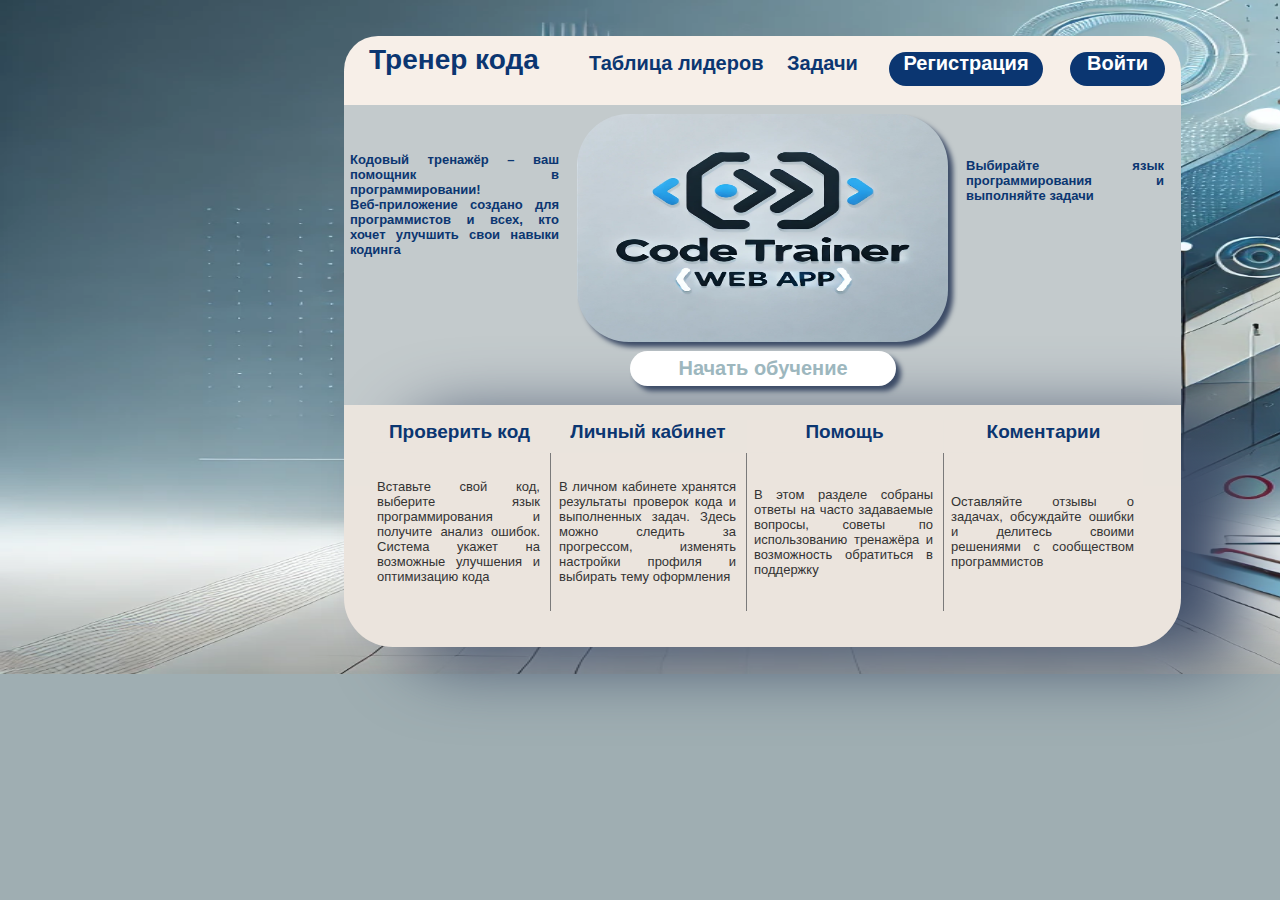
<file: index.html>
﻿<!DOCTYPE html>
<html>
  <head>
    <title>index</title>
    <meta http-equiv="X-UA-Compatible" content="IE=edge"/>
    <meta http-equiv="content-type" content="text/html; charset=utf-8"/>
    <link href="resources/css/axure_rp_page.css" type="text/css" rel="stylesheet"/>
    <link href="data/styles.css" type="text/css" rel="stylesheet"/>
    <link href="files/index/styles.css" type="text/css" rel="stylesheet"/>
    <link href="https://fonts.googleapis.com" rel="preconnect"/>
    <link href="https://fonts.gstatic.com" rel="preconnect"/>
    <link href="https://fonts.googleapis.com/css2?family=Inter:wght@100..900&display=swap" rel="stylesheet"/>
    <script src="resources/scripts/jquery-3.7.1.min.js"></script>
    <script src="resources/scripts/axure/axQuery.js"></script>
    <script src="resources/scripts/axure/globals.js"></script>
    <script src="resources/scripts/axutils.js"></script>
    <script src="resources/scripts/axure/annotation.js"></script>
    <script src="resources/scripts/axure/axQuery.std.js"></script>
    <script src="resources/scripts/axure/doc.js"></script>
    <script src="resources/scripts/messagecenter.js"></script>
    <script src="resources/scripts/axure/events.js"></script>
    <script src="resources/scripts/axure/recording.js"></script>
    <script src="resources/scripts/axure/action.js"></script>
    <script src="resources/scripts/axure/expr.js"></script>
    <script src="resources/scripts/axure/geometry.js"></script>
    <script src="resources/scripts/axure/flyout.js"></script>
    <script src="resources/scripts/axure/model.js"></script>
    <script src="resources/scripts/axure/repeater.js"></script>
    <script src="resources/scripts/axure/sto.js"></script>
    <script src="resources/scripts/axure/utils.temp.js"></script>
    <script src="resources/scripts/axure/variables.js"></script>
    <script src="resources/scripts/axure/drag.js"></script>
    <script src="resources/scripts/axure/move.js"></script>
    <script src="resources/scripts/axure/visibility.js"></script>
    <script src="resources/scripts/axure/style.js"></script>
    <script src="resources/scripts/axure/adaptive.js"></script>
    <script src="resources/scripts/axure/tree.js"></script>
    <script src="resources/scripts/axure/init.temp.js"></script>
    <script src="resources/scripts/axure/legacy.js"></script>
    <script src="resources/scripts/axure/viewer.js"></script>
    <script src="resources/scripts/axure/math.js"></script>
    <script src="resources/scripts/axure/jquery.nicescroll.min.js"></script>
    <script src="data/document.js"></script>
    <script src="files/index/data.js"></script>
    <script type="text/javascript">
      $axure.utils.getTransparentGifPath = function() { return 'resources/images/transparent.gif'; };
      $axure.utils.getOtherPath = function() { return 'resources/Other.html'; };
      $axure.utils.getReloadPath = function() { return 'resources/reload.html'; };
    </script>
  </head>
  <body>
    <div id="base" class="">

      <!-- Unnamed (Image) -->
      <div id="u0" class="ax_default image transition notrs">
        <img id="u0_img" class="img " src="images/index/u0.png"/>
        <div id="u0_text" class="text " style="display:none; visibility: hidden">
          <p></p>
        </div>
      </div>

      <!-- Unnamed (Rectangle) -->
      <div id="u1" class="ax_default box_2 transition notrs">
        <div id="u1_div" class=""></div>
        <div id="u1_text" class="text " style="display:none; visibility: hidden">
          <p></p>
        </div>
      </div>

      <!-- Unnamed (Rectangle) -->
      <div id="u2" class="ax_default box_1 transition notrs">
        <div id="u2_div" class=""></div>
        <div id="u2_text" class="text " style="display:none; visibility: hidden">
          <p></p>
        </div>
      </div>

      <!-- Unnamed (Rectangle) -->
      <div id="u3" class="ax_default box_1 transition notrs">
        <div id="u3_div" class=""></div>
        <div id="u3_text" class="text " style="display:none; visibility: hidden">
          <p></p>
        </div>
      </div>

      <!-- Unnamed (Rectangle) -->
      <div id="u4" class="ax_default box_1 transition notrs">
        <div id="u4_div" class=""></div>
        <div id="u4_text" class="text " style="display:none; visibility: hidden">
          <p></p>
        </div>
      </div>

      <!-- Unnamed (Rectangle) -->
      <div id="u5" class="ax_default box_1 transition notrs">
        <div id="u5_div" class=""></div>
        <div id="u5_text" class="text " style="display:none; visibility: hidden">
          <p></p>
        </div>
      </div>

      <!-- Unnamed (Rectangle) -->
      <div id="u6" class="ax_default heading_1 transition notrs">
        <div id="u6_div" class=""></div>
        <div id="u6_text" class="text ">
          <p><span>Тренер кода</span></p>
        </div>
      </div>

      <!-- Unnamed (Image) -->
      <div id="u7" class="ax_default image transition notrs">
        <img id="u7_img" class="img " src="images/index/u7.svg"/>
        <div id="u7_text" class="text " style="display:none; visibility: hidden">
          <p></p>
        </div>
      </div>

      <!-- Unnamed (Rectangle) -->
      <div id="u8" class="ax_default heading_1 transition notrs">
        <div id="u8_div" class=""></div>
        <div id="u8_text" class="text ">
          <p><span>Начать обучение</span></p>
        </div>
      </div>

      <!-- Unnamed (Rectangle) -->
      <div id="u9" class="ax_default heading_3 transition notrs">
        <div id="u9_div" class=""></div>
        <div id="u9_text" class="text ">
          <p><span>Регистрация</span></p>
        </div>
      </div>

      <!-- Unnamed (Rectangle) -->
      <div id="u10" class="ax_default heading_1 transition notrs">
        <div id="u10_div" class=""></div>
        <div id="u10_text" class="text ">
          <p><span>Задачи</span></p>
        </div>
      </div>

      <!-- Unnamed (Rectangle) -->
      <div id="u11" class="ax_default heading_1 transition notrs">
        <div id="u11_div" class=""></div>
        <div id="u11_text" class="text ">
          <p><span>Таблица лидеров</span></p>
        </div>
      </div>

      <!-- Unnamed (Rectangle) -->
      <div id="u12" class="ax_default heading_3 transition notrs">
        <div id="u12_div" class=""></div>
        <div id="u12_text" class="text ">
          <p><span>Войти</span></p>
        </div>
      </div>

      <!-- Unnamed (Table) -->
      <div id="u13" class="ax_default">

        <!-- Unnamed (Table cell) -->
        <div id="u14" class="ax_default table_cell transition notrs">
          <svg data="images/index/u14.svg" id="u14_img" class="img generatedImage" viewbox="0 0 181 33">

  <path d="M 1 1  L 181 1  L 181 33  L 1 33  L 1 1  Z " fill-rule="nonzero" fill="rgba(235, 228, 221, 1)" stroke="none" class="fill" />
  <path d="M 0.5 1  L 0.5 33  " stroke-width="1" stroke-dasharray="0" stroke="rgba(121, 121, 121, 0)" fill="none" class="stroke" />
  <path d="M 0 0.5  L 181 0.5  " stroke-width="1" stroke-dasharray="0" stroke="rgba(121, 121, 121, 0)" fill="none" class="stroke" />
          </svg>
          <div id="u14_text" class="text ">
            <p><span>Проверить код</span></p>
          </div>
        </div>

        <!-- Unnamed (Table cell) -->
        <div id="u15" class="ax_default table_cell transition notrs">
          <svg data="images/index/u15.svg" id="u15_img" class="img generatedImage" viewbox="181 0 196 33">

  <path d="M 1 1  L 196 1  L 196 33  L 1 33  L 1 1  Z " fill-rule="nonzero" fill="rgba(235, 228, 221, 0)" stroke="none" transform="matrix(1 0 0 1 181 0 )" class="fill" />
  <path d="M 0.5 1  L 0.5 33  " stroke-width="1" stroke-dasharray="0" stroke="rgba(121, 121, 121, 0)" fill="none" transform="matrix(1 0 0 1 181 0 )" class="stroke" />
  <path d="M 0 0.5  L 196 0.5  " stroke-width="1" stroke-dasharray="0" stroke="rgba(121, 121, 121, 0)" fill="none" transform="matrix(1 0 0 1 181 0 )" class="stroke" />
          </svg>
          <div id="u15_text" class="text ">
            <p><span>Личный кабинет</span></p>
          </div>
        </div>

        <!-- Unnamed (Table cell) -->
        <div id="u16" class="ax_default table_cell transition notrs">
          <svg data="images/index/u16.svg" id="u16_img" class="img generatedImage" viewbox="377 0 197 33">

  <path d="M 1 1  L 197 1  L 197 33  L 1 33  L 1 1  Z " fill-rule="nonzero" fill="rgba(235, 228, 221, 1)" stroke="none" transform="matrix(1 0 0 1 377 0 )" class="fill" />
  <path d="M 0.5 1  L 0.5 33  " stroke-width="1" stroke-dasharray="0" stroke="rgba(121, 121, 121, 0)" fill="none" transform="matrix(1 0 0 1 377 0 )" class="stroke" />
  <path d="M 0 0.5  L 197 0.5  " stroke-width="1" stroke-dasharray="0" stroke="rgba(121, 121, 121, 0)" fill="none" transform="matrix(1 0 0 1 377 0 )" class="stroke" />
          </svg>
          <div id="u16_text" class="text ">
            <p><span>Помощь</span></p>
          </div>
        </div>

        <!-- Unnamed (Table cell) -->
        <div id="u17" class="ax_default table_cell transition notrs">
          <svg data="images/index/u17.svg" id="u17_img" class="img generatedImage" viewbox="574 0 201 33">

  <path d="M 1 1  L 200 1  L 200 33  L 1 33  L 1 1  Z " fill-rule="nonzero" fill="rgba(235, 228, 221, 1)" stroke="none" transform="matrix(1 0 0 1 574 0 )" class="fill" />
  <path d="M 0.5 1  L 0.5 33  " stroke-width="1" stroke-dasharray="0" stroke="rgba(121, 121, 121, 0)" fill="none" transform="matrix(1 0 0 1 574 0 )" class="stroke" />
  <path d="M 0 0.5  L 201 0.5  " stroke-width="1" stroke-dasharray="0" stroke="rgba(121, 121, 121, 0)" fill="none" transform="matrix(1 0 0 1 574 0 )" class="stroke" />
  <path d="M 200.5 1  L 200.5 33  " stroke-width="1" stroke-dasharray="0" stroke="rgba(121, 121, 121, 0)" fill="none" transform="matrix(1 0 0 1 574 0 )" class="stroke" />
          </svg>
          <div id="u17_text" class="text ">
            <p><span>Коментарии</span></p>
          </div>
        </div>

        <!-- Unnamed (Table cell) -->
        <div id="u18" class="ax_default table_cell transition notrs">
          <svg data="images/index/u18.svg" id="u18_img" class="img generatedImage" viewbox="0 33 181 159">

  <path d="M 1 1  L 181 1  L 181 159  L 1 159  L 1 1  Z " fill-rule="nonzero" fill="rgba(235, 228, 221, 1)" stroke="none" transform="matrix(1 0 0 1 0 33 )" class="fill" />
  <path d="M 0.5 1  L 0.5 159  " stroke-width="1" stroke-dasharray="0" stroke="rgba(121, 121, 121, 0)" fill="none" transform="matrix(1 0 0 1 0 33 )" class="stroke" />
  <path d="M 0 0.5  L 181 0.5  " stroke-width="1" stroke-dasharray="0" stroke="rgba(121, 121, 121, 0)" fill="none" transform="matrix(1 0 0 1 0 33 )" class="stroke" />
          </svg>
          <div id="u18_text" class="text ">
            <p><span>Вставьте свой код, выберите язык программирования и получите анализ ошибок. Система укажет на возможные улучшения и оптимизацию кода</span></p>
          </div>
        </div>

        <!-- Unnamed (Table cell) -->
        <div id="u19" class="ax_default table_cell transition notrs">
          <svg data="images/index/u19.svg" id="u19_img" class="img generatedImage" viewbox="181 33 196 159">

  <path d="M 1 1  L 196 1  L 196 159  L 1 159  L 1 1  Z " fill-rule="nonzero" fill="rgba(235, 228, 221, 1)" stroke="none" transform="matrix(1 0 0 1 181 33 )" class="fill" />
  <path d="M 0.5 1  L 0.5 159  " stroke-width="1" stroke-dasharray="0" stroke="rgba(121, 121, 121, 0.996078431372549)" fill="none" transform="matrix(1 0 0 1 181 33 )" class="stroke" />
  <path d="M 0 0.5  L 196 0.5  " stroke-width="1" stroke-dasharray="0" stroke="rgba(121, 121, 121, 0)" fill="none" transform="matrix(1 0 0 1 181 33 )" class="stroke" />
          </svg>
          <div id="u19_text" class="text ">
            <p><span>В личном кабинете хранятся результаты проверок кода и выполненных задач. Здесь можно следить за прогрессом, изменять настройки профиля и выбирать тему оформления</span></p>
          </div>
        </div>

        <!-- Unnamed (Table cell) -->
        <div id="u20" class="ax_default table_cell transition notrs">
          <svg data="images/index/u20.svg" id="u20_img" class="img generatedImage" viewbox="377 33 197 159">

  <path d="M 1 1  L 197 1  L 197 159  L 1 159  L 1 1  Z " fill-rule="nonzero" fill="rgba(235, 228, 221, 1)" stroke="none" transform="matrix(1 0 0 1 377 33 )" class="fill" />
  <path d="M 0.5 1  L 0.5 159  " stroke-width="1" stroke-dasharray="0" stroke="rgba(121, 121, 121, 0.996078431372549)" fill="none" transform="matrix(1 0 0 1 377 33 )" class="stroke" />
  <path d="M 0 0.5  L 197 0.5  " stroke-width="1" stroke-dasharray="0" stroke="rgba(121, 121, 121, 0)" fill="none" transform="matrix(1 0 0 1 377 33 )" class="stroke" />
          </svg>
          <div id="u20_text" class="text ">
            <p><span>В этом разделе собраны ответы на часто задаваемые вопросы, советы по использованию тренажёра и возможность обратиться в поддержку</span></p>
          </div>
        </div>

        <!-- Unnamed (Table cell) -->
        <div id="u21" class="ax_default table_cell transition notrs">
          <svg data="images/index/u21.svg" id="u21_img" class="img generatedImage" viewbox="574 33 201 159">

  <path d="M 1 1  L 200 1  L 200 159  L 1 159  L 1 1  Z " fill-rule="nonzero" fill="rgba(235, 228, 221, 1)" stroke="none" transform="matrix(1 0 0 1 574 33 )" class="fill" />
  <path d="M 0.5 1  L 0.5 159  " stroke-width="1" stroke-dasharray="0" stroke="rgba(121, 121, 121, 0.996078431372549)" fill="none" transform="matrix(1 0 0 1 574 33 )" class="stroke" />
  <path d="M 0 0.5  L 201 0.5  " stroke-width="1" stroke-dasharray="0" stroke="rgba(121, 121, 121, 0)" fill="none" transform="matrix(1 0 0 1 574 33 )" class="stroke" />
  <path d="M 200.5 1  L 200.5 159  " stroke-width="1" stroke-dasharray="0" stroke="rgba(121, 121, 121, 0)" fill="none" transform="matrix(1 0 0 1 574 33 )" class="stroke" />
          </svg>
          <div id="u21_text" class="text ">
            <p><span>Оставляйте отзывы о задачах, обсуждайте ошибки и делитесь своими решениями с сообществом программистов</span></p>
          </div>
        </div>

        <!-- Unnamed (Table cell) -->
        <div id="u22" class="ax_default table_cell transition notrs">
          <svg data="images/index/u22.svg" id="u22_img" class="img generatedImage" viewbox="0 192 181 20">

  <path d="M 1 1  L 181 1  L 181 19  L 1 19  L 1 1  Z " fill-rule="nonzero" fill="rgba(235, 228, 221, 1)" stroke="none" transform="matrix(1 0 0 1 0 192 )" class="fill" />
  <path d="M 0.5 1  L 0.5 19  " stroke-width="1" stroke-dasharray="0" stroke="rgba(121, 121, 121, 0)" fill="none" transform="matrix(1 0 0 1 0 192 )" class="stroke" />
  <path d="M 0 0.5  L 181 0.5  " stroke-width="1" stroke-dasharray="0" stroke="rgba(121, 121, 121, 0)" fill="none" transform="matrix(1 0 0 1 0 192 )" class="stroke" />
  <path d="M 0 19.5  L 181 19.5  " stroke-width="1" stroke-dasharray="0" stroke="rgba(121, 121, 121, 0)" fill="none" transform="matrix(1 0 0 1 0 192 )" class="stroke" />
          </svg>
          <div id="u22_text" class="text " style="display:none; visibility: hidden">
            <p></p>
          </div>
        </div>

        <!-- Unnamed (Table cell) -->
        <div id="u23" class="ax_default table_cell transition notrs">
          <svg data="images/index/u23.svg" id="u23_img" class="img generatedImage" viewbox="181 192 196 20">

  <path d="M 1 1  L 196 1  L 196 19  L 1 19  L 1 1  Z " fill-rule="nonzero" fill="rgba(235, 228, 221, 1)" stroke="none" transform="matrix(1 0 0 1 181 192 )" class="fill" />
  <path d="M 0.5 1  L 0.5 19  " stroke-width="1" stroke-dasharray="0" stroke="rgba(121, 121, 121, 0)" fill="none" transform="matrix(1 0 0 1 181 192 )" class="stroke" />
  <path d="M 0 0.5  L 196 0.5  " stroke-width="1" stroke-dasharray="0" stroke="rgba(121, 121, 121, 0)" fill="none" transform="matrix(1 0 0 1 181 192 )" class="stroke" />
  <path d="M 0 19.5  L 196 19.5  " stroke-width="1" stroke-dasharray="0" stroke="rgba(121, 121, 121, 0)" fill="none" transform="matrix(1 0 0 1 181 192 )" class="stroke" />
          </svg>
          <div id="u23_text" class="text " style="display:none; visibility: hidden">
            <p></p>
          </div>
        </div>

        <!-- Unnamed (Table cell) -->
        <div id="u24" class="ax_default table_cell transition notrs">
          <svg data="images/index/u24.svg" id="u24_img" class="img generatedImage" viewbox="377 192 197 20">

  <path d="M 1 1  L 197 1  L 197 19  L 1 19  L 1 1  Z " fill-rule="nonzero" fill="rgba(235, 228, 221, 1)" stroke="none" transform="matrix(1 0 0 1 377 192 )" class="fill" />
  <path d="M 0.5 1  L 0.5 19  " stroke-width="1" stroke-dasharray="0" stroke="rgba(121, 121, 121, 0)" fill="none" transform="matrix(1 0 0 1 377 192 )" class="stroke" />
  <path d="M 0 0.5  L 197 0.5  " stroke-width="1" stroke-dasharray="0" stroke="rgba(121, 121, 121, 0)" fill="none" transform="matrix(1 0 0 1 377 192 )" class="stroke" />
  <path d="M 0 19.5  L 197 19.5  " stroke-width="1" stroke-dasharray="0" stroke="rgba(121, 121, 121, 0)" fill="none" transform="matrix(1 0 0 1 377 192 )" class="stroke" />
          </svg>
          <div id="u24_text" class="text " style="display:none; visibility: hidden">
            <p></p>
          </div>
        </div>

        <!-- Unnamed (Table cell) -->
        <div id="u25" class="ax_default table_cell transition notrs">
          <svg data="images/index/u25.svg" id="u25_img" class="img generatedImage" viewbox="574 192 201 20">

  <path d="M 1 1  L 200 1  L 200 19  L 1 19  L 1 1  Z " fill-rule="nonzero" fill="rgba(235, 228, 221, 1)" stroke="none" transform="matrix(1 0 0 1 574 192 )" class="fill" />
  <path d="M 0.5 1  L 0.5 19  " stroke-width="1" stroke-dasharray="0" stroke="rgba(121, 121, 121, 0)" fill="none" transform="matrix(1 0 0 1 574 192 )" class="stroke" />
  <path d="M 0 0.5  L 201 0.5  " stroke-width="1" stroke-dasharray="0" stroke="rgba(121, 121, 121, 0)" fill="none" transform="matrix(1 0 0 1 574 192 )" class="stroke" />
  <path d="M 200.5 1  L 200.5 19  " stroke-width="1" stroke-dasharray="0" stroke="rgba(121, 121, 121, 0)" fill="none" transform="matrix(1 0 0 1 574 192 )" class="stroke" />
  <path d="M 0 19.5  L 201 19.5  " stroke-width="1" stroke-dasharray="0" stroke="rgba(121, 121, 121, 0)" fill="none" transform="matrix(1 0 0 1 574 192 )" class="stroke" />
          </svg>
          <div id="u25_text" class="text " style="display:none; visibility: hidden">
            <p></p>
          </div>
        </div>
      </div>

      <!-- Unnamed (Rectangle) -->
      <div id="u26" class="ax_default heading_1 transition notrs">
        <div id="u26_div" class=""></div>
        <div id="u26_text" class="text ">
          <p><span>Кодовый тренажёр – ваш помощник в программировании!</span></p><p><span>Веб-приложение создано для программистов и всех, кто хочет улучшить свои навыки кодинга </span></p>
        </div>
      </div>

      <!-- Unnamed (Rectangle) -->
      <div id="u27" class="ax_default heading_1 transition notrs">
        <div id="u27_div" class=""></div>
        <div id="u27_text" class="text ">
          <p><span>Выбирайте язык программирования и выполняйте задачи</span></p>
        </div>
      </div>
    </div>
    <script src="resources/scripts/axure/ios.js"></script>
  </body>
</html>
</file>
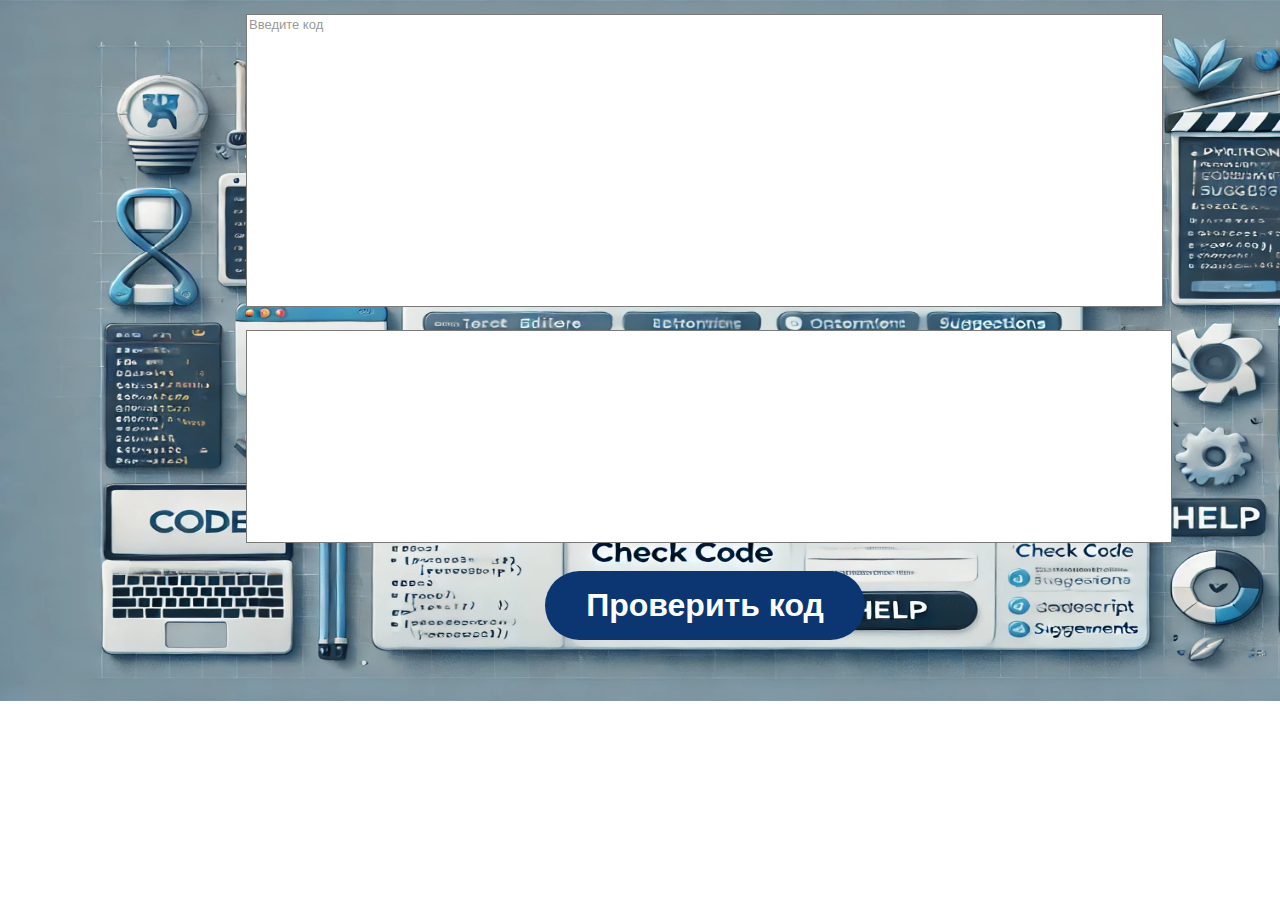
<file: code_check.html>
﻿<!DOCTYPE html>
<html>
  <head>
    <title>Code check</title>
    <meta http-equiv="X-UA-Compatible" content="IE=edge"/>
    <meta http-equiv="content-type" content="text/html; charset=utf-8"/>
    <link href="resources/css/axure_rp_page.css" type="text/css" rel="stylesheet"/>
    <link href="data/styles.css" type="text/css" rel="stylesheet"/>
    <link href="files/code_check/styles.css" type="text/css" rel="stylesheet"/>
    <link href="https://fonts.googleapis.com" rel="preconnect"/>
    <link href="https://fonts.gstatic.com" rel="preconnect"/>
    <link href="https://fonts.googleapis.com/css2?family=Inter:wght@100..900&display=swap" rel="stylesheet"/>
    <script src="resources/scripts/jquery-3.7.1.min.js"></script>
    <script src="resources/scripts/axure/axQuery.js"></script>
    <script src="resources/scripts/axure/globals.js"></script>
    <script src="resources/scripts/axutils.js"></script>
    <script src="resources/scripts/axure/annotation.js"></script>
    <script src="resources/scripts/axure/axQuery.std.js"></script>
    <script src="resources/scripts/axure/doc.js"></script>
    <script src="resources/scripts/messagecenter.js"></script>
    <script src="resources/scripts/axure/events.js"></script>
    <script src="resources/scripts/axure/recording.js"></script>
    <script src="resources/scripts/axure/action.js"></script>
    <script src="resources/scripts/axure/expr.js"></script>
    <script src="resources/scripts/axure/geometry.js"></script>
    <script src="resources/scripts/axure/flyout.js"></script>
    <script src="resources/scripts/axure/model.js"></script>
    <script src="resources/scripts/axure/repeater.js"></script>
    <script src="resources/scripts/axure/sto.js"></script>
    <script src="resources/scripts/axure/utils.temp.js"></script>
    <script src="resources/scripts/axure/variables.js"></script>
    <script src="resources/scripts/axure/drag.js"></script>
    <script src="resources/scripts/axure/move.js"></script>
    <script src="resources/scripts/axure/visibility.js"></script>
    <script src="resources/scripts/axure/style.js"></script>
    <script src="resources/scripts/axure/adaptive.js"></script>
    <script src="resources/scripts/axure/tree.js"></script>
    <script src="resources/scripts/axure/init.temp.js"></script>
    <script src="resources/scripts/axure/legacy.js"></script>
    <script src="resources/scripts/axure/viewer.js"></script>
    <script src="resources/scripts/axure/math.js"></script>
    <script src="resources/scripts/axure/jquery.nicescroll.min.js"></script>
    <script src="data/document.js"></script>
    <script src="files/code_check/data.js"></script>
    <script type="text/javascript">
      $axure.utils.getTransparentGifPath = function() { return 'resources/images/transparent.gif'; };
      $axure.utils.getOtherPath = function() { return 'resources/Other.html'; };
      $axure.utils.getReloadPath = function() { return 'resources/reload.html'; };
    </script>
  </head>
  <body>
    <div id="base" class="">

      <!-- Unnamed (Image) -->
      <div id="u28" class="ax_default image transition notrs">
        <img id="u28_img" class="img " src="images/code_check/u28.png"/>
        <div id="u28_text" class="text " style="display:none; visibility: hidden">
          <p></p>
        </div>
      </div>

      <!-- Unnamed (Text area) -->
      <div id="u29" class="ax_default text_area transition notrs">
        <div id="u29_div" class=""></div>
        <textarea id="u29_input" class="u29_input"></textarea>
      </div>

      <!-- Unnamed (Rectangle) -->
      <div id="u30" class="ax_default heading_1 transition notrs">
        <div id="u30_div" class=""></div>
        <div id="u30_text" class="text ">
          <p><span>Проверить код</span></p>
        </div>
      </div>

      <!-- Unnamed (Text area) -->
      <div id="u31" class="ax_default text_area transition notrs">
        <div id="u31_div" class=""></div>
        <textarea id="u31_input" class="u31_input"></textarea>
      </div>
    </div>
    <script src="resources/scripts/axure/ios.js"></script>
  </body>
</html>
</file>
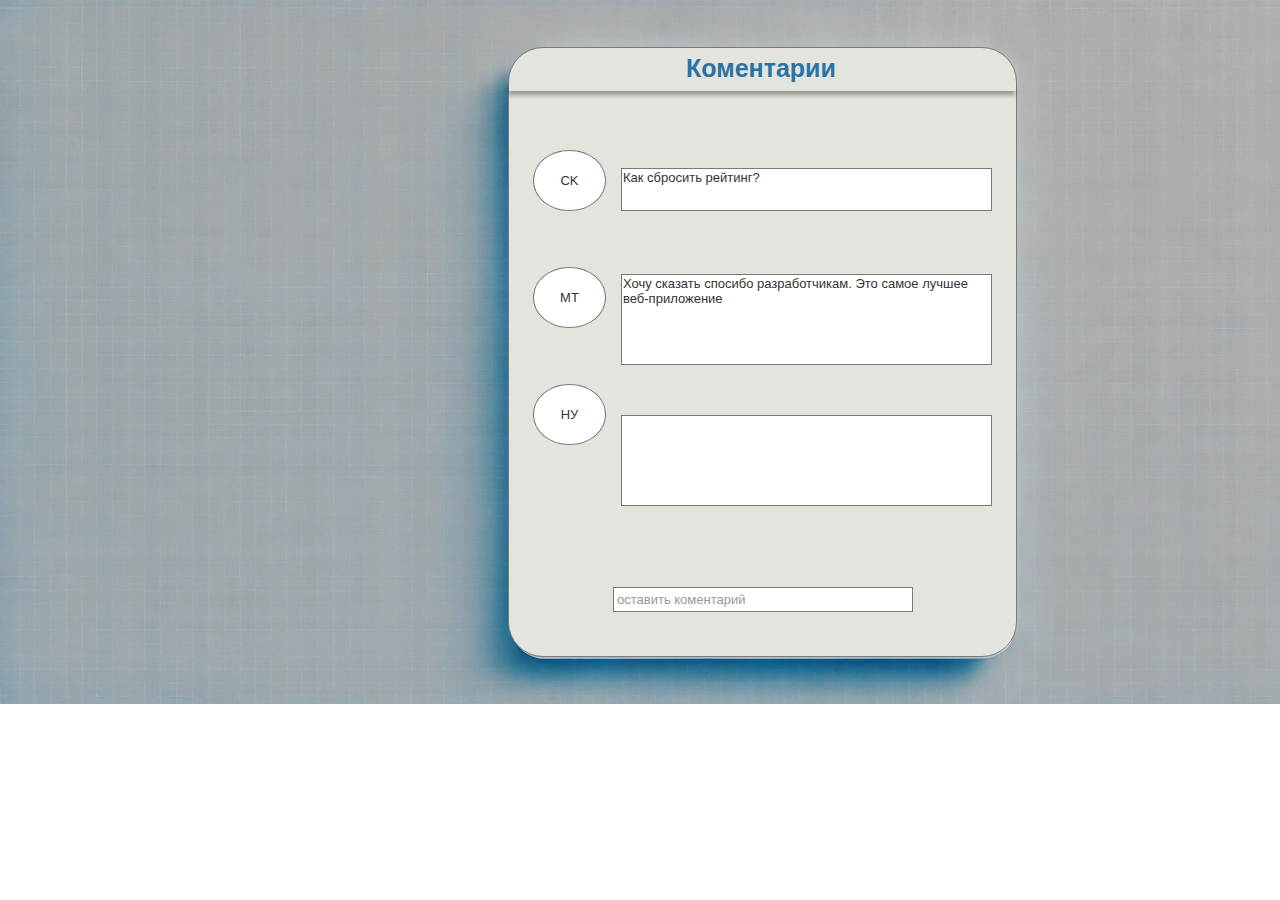
<file: comments.html>
﻿<!DOCTYPE html>
<html>
  <head>
    <title>Comments</title>
    <meta http-equiv="X-UA-Compatible" content="IE=edge"/>
    <meta http-equiv="content-type" content="text/html; charset=utf-8"/>
    <link href="resources/css/axure_rp_page.css" type="text/css" rel="stylesheet"/>
    <link href="data/styles.css" type="text/css" rel="stylesheet"/>
    <link href="files/comments/styles.css" type="text/css" rel="stylesheet"/>
    <link href="https://fonts.googleapis.com" rel="preconnect"/>
    <link href="https://fonts.gstatic.com" rel="preconnect"/>
    <link href="https://fonts.googleapis.com/css2?family=Inter:wght@100..900&display=swap" rel="stylesheet"/>
    <script src="resources/scripts/jquery-3.7.1.min.js"></script>
    <script src="resources/scripts/axure/axQuery.js"></script>
    <script src="resources/scripts/axure/globals.js"></script>
    <script src="resources/scripts/axutils.js"></script>
    <script src="resources/scripts/axure/annotation.js"></script>
    <script src="resources/scripts/axure/axQuery.std.js"></script>
    <script src="resources/scripts/axure/doc.js"></script>
    <script src="resources/scripts/messagecenter.js"></script>
    <script src="resources/scripts/axure/events.js"></script>
    <script src="resources/scripts/axure/recording.js"></script>
    <script src="resources/scripts/axure/action.js"></script>
    <script src="resources/scripts/axure/expr.js"></script>
    <script src="resources/scripts/axure/geometry.js"></script>
    <script src="resources/scripts/axure/flyout.js"></script>
    <script src="resources/scripts/axure/model.js"></script>
    <script src="resources/scripts/axure/repeater.js"></script>
    <script src="resources/scripts/axure/sto.js"></script>
    <script src="resources/scripts/axure/utils.temp.js"></script>
    <script src="resources/scripts/axure/variables.js"></script>
    <script src="resources/scripts/axure/drag.js"></script>
    <script src="resources/scripts/axure/move.js"></script>
    <script src="resources/scripts/axure/visibility.js"></script>
    <script src="resources/scripts/axure/style.js"></script>
    <script src="resources/scripts/axure/adaptive.js"></script>
    <script src="resources/scripts/axure/tree.js"></script>
    <script src="resources/scripts/axure/init.temp.js"></script>
    <script src="resources/scripts/axure/legacy.js"></script>
    <script src="resources/scripts/axure/viewer.js"></script>
    <script src="resources/scripts/axure/math.js"></script>
    <script src="resources/scripts/axure/jquery.nicescroll.min.js"></script>
    <script src="data/document.js"></script>
    <script src="files/comments/data.js"></script>
    <script type="text/javascript">
      $axure.utils.getTransparentGifPath = function() { return 'resources/images/transparent.gif'; };
      $axure.utils.getOtherPath = function() { return 'resources/Other.html'; };
      $axure.utils.getReloadPath = function() { return 'resources/reload.html'; };
    </script>
  </head>
  <body>
    <div id="base" class="">

      <!-- Unnamed (Image) -->
      <div id="u32" class="ax_default image transition notrs">
        <img id="u32_img" class="img " src="images/comments/u32.png"/>
        <div id="u32_text" class="text " style="display:none; visibility: hidden">
          <p></p>
        </div>
      </div>

      <!-- Unnamed (Rectangle) -->
      <div id="u33" class="ax_default box_1 transition notrs">
        <div id="u33_div" class=""></div>
        <div id="u33_text" class="text " style="display:none; visibility: hidden">
          <p></p>
        </div>
      </div>

      <!-- Unnamed (Rectangle) -->
      <div id="u34" class="ax_default box_1 transition notrs">
        <div id="u34_div" class=""></div>
        <div id="u34_text" class="text ">
          <p><span>Как сбросить рейтинг?</span></p>
        </div>
      </div>

      <!-- Unnamed (Ellipse) -->
      <div id="u35" class="ax_default ellipse transition notrs">
        <svg data="images/comments/u35.svg" id="u35_img" class="img generatedImage">

  <defs>
    <pattern id="u35_img_bgp" patternUnits="userSpaceOnUse" alignment="0 0" imageRepeat="None" />
    <mask fill="white" id="u35_img_cl6">
      <path d="M 0 30.5  C 0 13.419999999999998  16.06 0  36.5 0  C 56.940000000000005 0  73 13.419999999999998  73 30.5  C 73 47.58  56.940000000000005 61  36.5 61  C 16.06 61  0 47.58  0 30.5  Z " fill-rule="evenodd" />
    </mask>
  </defs>
  <g transform="matrix(1 0 0 1 -533 -150 )">
    <path d="M 0 30.5  C 0 13.419999999999998  16.06 0  36.5 0  C 56.940000000000005 0  73 13.419999999999998  73 30.5  C 73 47.58  56.940000000000005 61  36.5 61  C 16.06 61  0 47.58  0 30.5  Z " fill-rule="nonzero" fill="rgba(255, 255, 255, 1)" stroke="none" transform="matrix(1 0 0 1 533 150 )" class="fill" />
    <path d="M 0 30.5  C 0 13.419999999999998  16.06 0  36.5 0  C 56.940000000000005 0  73 13.419999999999998  73 30.5  C 73 47.58  56.940000000000005 61  36.5 61  C 16.06 61  0 47.58  0 30.5  Z " stroke-width="2" stroke-dasharray="0" stroke="rgba(121, 121, 121, 1)" fill="none" transform="matrix(1 0 0 1 533 150 )" class="stroke" mask="url(#u35_img_cl6)" />
  </g>
        </svg>
        <div id="u35_text" class="text ">
          <p><span>CK</span></p>
        </div>
      </div>

      <!-- Unnamed (Ellipse) -->
      <div id="u36" class="ax_default ellipse transition notrs">
        <svg data="images/comments/u35.svg" id="u36_img" class="img generatedImage">

  <defs>
    <pattern id="u36_img_bgp" patternUnits="userSpaceOnUse" alignment="0 0" imageRepeat="None" />
    <mask fill="white" id="u36_img_cl6">
      <path d="M 0 30.5  C 0 13.419999999999998  16.06 0  36.5 0  C 56.940000000000005 0  73 13.419999999999998  73 30.5  C 73 47.58  56.940000000000005 61  36.5 61  C 16.06 61  0 47.58  0 30.5  Z " fill-rule="evenodd" />
    </mask>
  </defs>
  <g transform="matrix(1 0 0 1 -533 -150 )">
    <path d="M 0 30.5  C 0 13.419999999999998  16.06 0  36.5 0  C 56.940000000000005 0  73 13.419999999999998  73 30.5  C 73 47.58  56.940000000000005 61  36.5 61  C 16.06 61  0 47.58  0 30.5  Z " fill-rule="nonzero" fill="rgba(255, 255, 255, 1)" stroke="none" transform="matrix(1 0 0 1 533 150 )" class="fill" />
    <path d="M 0 30.5  C 0 13.419999999999998  16.06 0  36.5 0  C 56.940000000000005 0  73 13.419999999999998  73 30.5  C 73 47.58  56.940000000000005 61  36.5 61  C 16.06 61  0 47.58  0 30.5  Z " stroke-width="2" stroke-dasharray="0" stroke="rgba(121, 121, 121, 1)" fill="none" transform="matrix(1 0 0 1 533 150 )" class="stroke" mask="url(#u36_img_cl6)" />
  </g>
        </svg>
        <div id="u36_text" class="text ">
          <p><span>МТ</span></p>
        </div>
      </div>

      <!-- Unnamed (Ellipse) -->
      <div id="u37" class="ax_default ellipse transition notrs">
        <svg data="images/comments/u35.svg" id="u37_img" class="img generatedImage">

  <defs>
    <pattern id="u37_img_bgp" patternUnits="userSpaceOnUse" alignment="0 0" imageRepeat="None" />
    <mask fill="white" id="u37_img_cl6">
      <path d="M 0 30.5  C 0 13.419999999999998  16.06 0  36.5 0  C 56.940000000000005 0  73 13.419999999999998  73 30.5  C 73 47.58  56.940000000000005 61  36.5 61  C 16.06 61  0 47.58  0 30.5  Z " fill-rule="evenodd" />
    </mask>
  </defs>
  <g transform="matrix(1 0 0 1 -533 -150 )">
    <path d="M 0 30.5  C 0 13.419999999999998  16.06 0  36.5 0  C 56.940000000000005 0  73 13.419999999999998  73 30.5  C 73 47.58  56.940000000000005 61  36.5 61  C 16.06 61  0 47.58  0 30.5  Z " fill-rule="nonzero" fill="rgba(255, 255, 255, 1)" stroke="none" transform="matrix(1 0 0 1 533 150 )" class="fill" />
    <path d="M 0 30.5  C 0 13.419999999999998  16.06 0  36.5 0  C 56.940000000000005 0  73 13.419999999999998  73 30.5  C 73 47.58  56.940000000000005 61  36.5 61  C 16.06 61  0 47.58  0 30.5  Z " stroke-width="2" stroke-dasharray="0" stroke="rgba(121, 121, 121, 1)" fill="none" transform="matrix(1 0 0 1 533 150 )" class="stroke" mask="url(#u37_img_cl6)" />
  </g>
        </svg>
        <div id="u37_text" class="text ">
          <p><span>НУ</span></p>
        </div>
      </div>

      <!-- Unnamed (Rectangle) -->
      <div id="u38" class="ax_default box_1 transition notrs">
        <div id="u38_div" class=""></div>
        <div id="u38_text" class="text ">
          <p><span>Хочу сказать спосибо разработчикам. Это самое лучшее веб-приложение</span></p>
        </div>
      </div>

      <!-- Unnamed (Rectangle) -->
      <div id="u39" class="ax_default box_1 transition notrs">
        <div id="u39_div" class=""></div>
        <div id="u39_text" class="text " style="display:none; visibility: hidden">
          <p></p>
        </div>
      </div>

      <!-- Unnamed (Rectangle) -->
      <div id="u40" class="ax_default box_1 transition notrs">
        <div id="u40_div" class=""></div>
        <div id="u40_text" class="text " style="display:none; visibility: hidden">
          <p></p>
        </div>
      </div>

      <!-- Unnamed (Rectangle) -->
      <div id="u41" class="ax_default heading_1 transition notrs">
        <div id="u41_div" class=""></div>
        <div id="u41_text" class="text ">
          <p><span>Коментарии</span></p>
        </div>
      </div>

      <!-- Unnamed (Text field) -->
      <div id="u42" class="ax_default text_field transition notrs">
        <div id="u42_div" class=""></div>
        <input id="u42_input" type="text" value="" class="u42_input"/>
      </div>
    </div>
    <script src="resources/scripts/axure/ios.js"></script>
  </body>
</html>
</file>
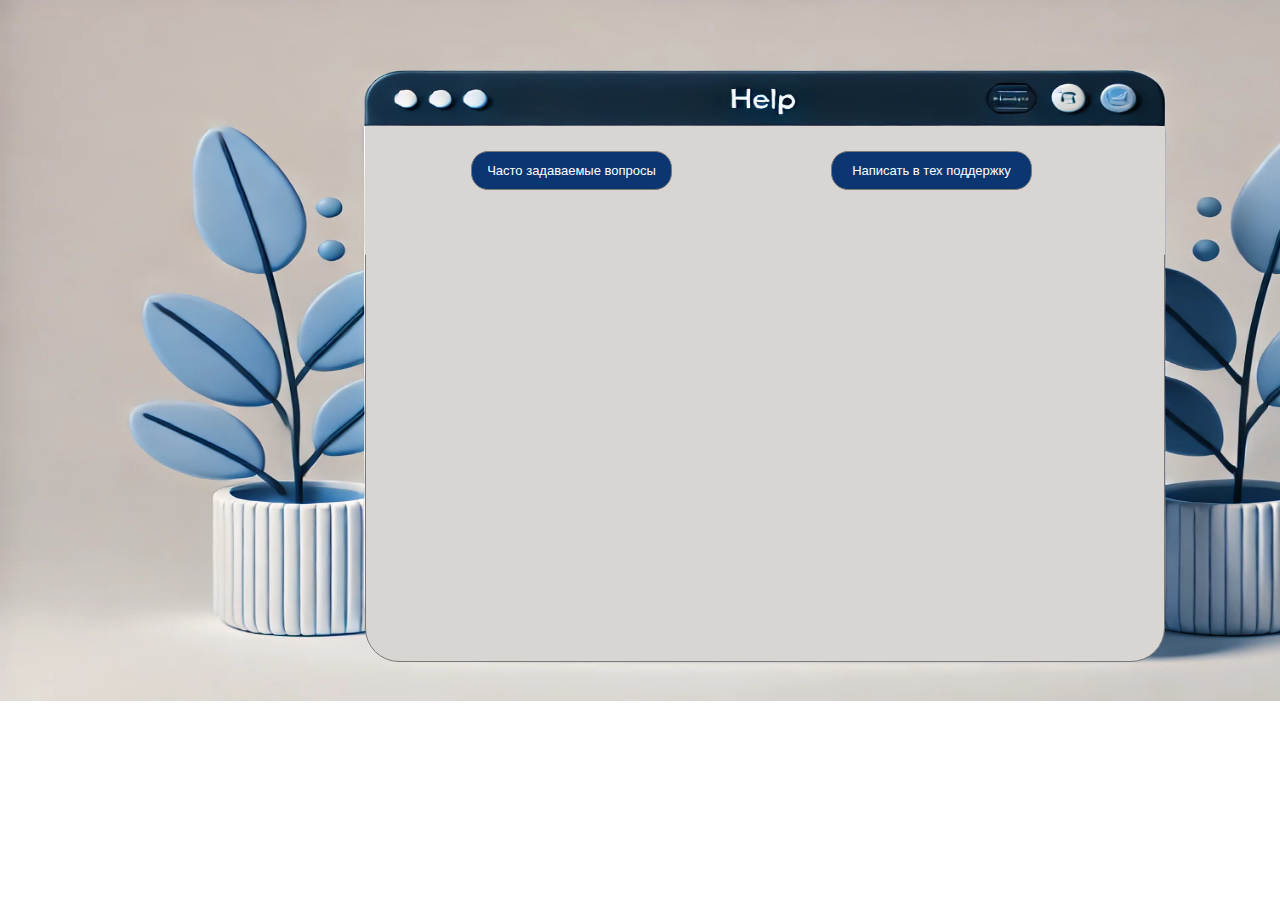
<file: help.html>
﻿<!DOCTYPE html>
<html>
  <head>
    <title>Help</title>
    <meta http-equiv="X-UA-Compatible" content="IE=edge"/>
    <meta http-equiv="content-type" content="text/html; charset=utf-8"/>
    <link href="resources/css/axure_rp_page.css" type="text/css" rel="stylesheet"/>
    <link href="data/styles.css" type="text/css" rel="stylesheet"/>
    <link href="files/help/styles.css" type="text/css" rel="stylesheet"/>
    <link href="https://fonts.googleapis.com" rel="preconnect"/>
    <link href="https://fonts.gstatic.com" rel="preconnect"/>
    <link href="https://fonts.googleapis.com/css2?family=Inter:wght@100..900&display=swap" rel="stylesheet"/>
    <script src="resources/scripts/jquery-3.7.1.min.js"></script>
    <script src="resources/scripts/axure/axQuery.js"></script>
    <script src="resources/scripts/axure/globals.js"></script>
    <script src="resources/scripts/axutils.js"></script>
    <script src="resources/scripts/axure/annotation.js"></script>
    <script src="resources/scripts/axure/axQuery.std.js"></script>
    <script src="resources/scripts/axure/doc.js"></script>
    <script src="resources/scripts/messagecenter.js"></script>
    <script src="resources/scripts/axure/events.js"></script>
    <script src="resources/scripts/axure/recording.js"></script>
    <script src="resources/scripts/axure/action.js"></script>
    <script src="resources/scripts/axure/expr.js"></script>
    <script src="resources/scripts/axure/geometry.js"></script>
    <script src="resources/scripts/axure/flyout.js"></script>
    <script src="resources/scripts/axure/model.js"></script>
    <script src="resources/scripts/axure/repeater.js"></script>
    <script src="resources/scripts/axure/sto.js"></script>
    <script src="resources/scripts/axure/utils.temp.js"></script>
    <script src="resources/scripts/axure/variables.js"></script>
    <script src="resources/scripts/axure/drag.js"></script>
    <script src="resources/scripts/axure/move.js"></script>
    <script src="resources/scripts/axure/visibility.js"></script>
    <script src="resources/scripts/axure/style.js"></script>
    <script src="resources/scripts/axure/adaptive.js"></script>
    <script src="resources/scripts/axure/tree.js"></script>
    <script src="resources/scripts/axure/init.temp.js"></script>
    <script src="resources/scripts/axure/legacy.js"></script>
    <script src="resources/scripts/axure/viewer.js"></script>
    <script src="resources/scripts/axure/math.js"></script>
    <script src="resources/scripts/axure/jquery.nicescroll.min.js"></script>
    <script src="data/document.js"></script>
    <script src="files/help/data.js"></script>
    <script type="text/javascript">
      $axure.utils.getTransparentGifPath = function() { return 'resources/images/transparent.gif'; };
      $axure.utils.getOtherPath = function() { return 'resources/Other.html'; };
      $axure.utils.getReloadPath = function() { return 'resources/reload.html'; };
    </script>
  </head>
  <body>
    <div id="base" class="">

      <!-- Unnamed (Image) -->
      <div id="u43" class="ax_default image transition notrs">
        <img id="u43_img" class="img " src="images/help/u43.png"/>
        <div id="u43_text" class="text " style="display:none; visibility: hidden">
          <p></p>
        </div>
      </div>

      <!-- Unnamed (Rectangle) -->
      <div id="u44" class="ax_default box_1 transition notrs">
        <div id="u44_div" class=""></div>
        <div id="u44_text" class="text " style="display:none; visibility: hidden">
          <p></p>
        </div>
      </div>

      <!-- Unnamed (Rectangle) -->
      <div id="u45" class="ax_default box_1 transition notrs">
        <div id="u45_div" class=""></div>
        <div id="u45_text" class="text " style="display:none; visibility: hidden">
          <p></p>
        </div>
      </div>

      <!-- Unnamed (Rectangle) -->
      <div id="u46" class="ax_default box_1 transition notrs">
        <div id="u46_div" class=""></div>
        <div id="u46_text" class="text ">
          <p><span>Часто задаваемые вопросы </span></p>
        </div>
      </div>

      <!-- Unnamed (Rectangle) -->
      <div id="u47" class="ax_default box_1 ax_default_hidden transition notrs" style="display:none; visibility: hidden">
        <div id="u47_div" class=""></div>
        <div id="u47_text" class="text ">
          <p><span>Как сбросить рейтинг?</span></p>
        </div>
      </div>

      <!-- Unnamed (Rectangle) -->
      <div id="u48" class="ax_default box_1 transition notrs">
        <div id="u48_div" class=""></div>
        <div id="u48_text" class="text ">
          <p><span>Написать в тех поддержку</span></p>
        </div>
      </div>

      <!-- Unnamed (Rectangle) -->
      <div id="u49" class="ax_default box_1 ax_default_hidden transition notrs" style="display:none; visibility: hidden">
        <div id="u49_div" class=""></div>
        <div id="u49_text" class="text ">
          <p><span>Как начисляются баллы?</span></p>
        </div>
      </div>

      <!-- Unnamed (Rectangle) -->
      <div id="u50" class="ax_default box_1 ax_default_hidden transition notrs" style="display:none; visibility: hidden">
        <div id="u50_div" class=""></div>
        <div id="u50_text" class="text ">
          <p><span>Что делать, если я нашёл ошибку или у меня есть предложения по улучшению?</span></p>
        </div>
      </div>

      <!-- Unnamed (Rectangle) -->
      <div id="u51" class="ax_default box_1 ax_default_hidden transition notrs" style="display:none; visibility: hidden">
        <div id="u51_div" class=""></div>
        <div id="u51_text" class="text ">
          <p><span>Как работают задачи в тренажёре?</span></p>
        </div>
      </div>

      <!-- Unnamed (Text area) -->
      <div id="u52" class="ax_default text_area ax_default_hidden transition notrs" style="display:none; visibility: hidden">
        <div id="u52_div" class=""></div>
        <textarea id="u52_input" class="u52_input"></textarea>
      </div>

      <!-- Unnamed (Rectangle) -->
      <div id="u53" class="ax_default box_1 ax_default_hidden transition notrs" style="display:none; visibility: hidden">
        <div id="u53_div" class=""></div>
        <div id="u53_text" class="text ">
          <p><span>Как создать и настроить личный кабинет?</span></p>
        </div>
      </div>

      <!-- Unnamed (Dynamic panel) -->
      <div id="u54" class="ax_default">
        <div id="u54_state0" class="panel_state" data-label="State 1" style="">
          <div id="u54_state0_content" class="panel_state_content">
          </div>
        </div>
      </div>
    </div>
    <script src="resources/scripts/axure/ios.js"></script>
  </body>
</html>
</file>
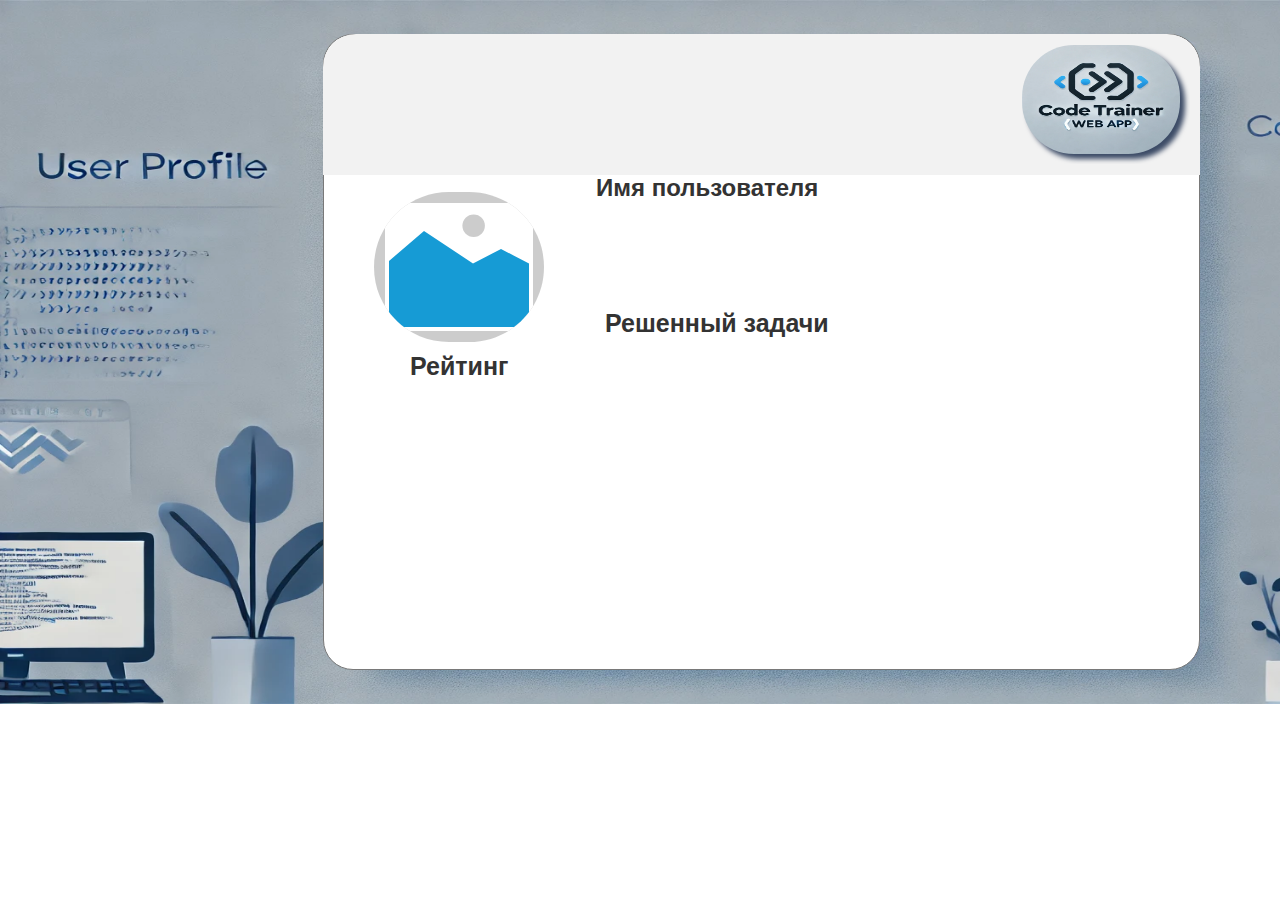
<file: personal_account.html>
﻿<!DOCTYPE html>
<html>
  <head>
    <title>Personal account</title>
    <meta http-equiv="X-UA-Compatible" content="IE=edge"/>
    <meta http-equiv="content-type" content="text/html; charset=utf-8"/>
    <link href="resources/css/axure_rp_page.css" type="text/css" rel="stylesheet"/>
    <link href="data/styles.css" type="text/css" rel="stylesheet"/>
    <link href="files/personal_account/styles.css" type="text/css" rel="stylesheet"/>
    <link href="https://fonts.googleapis.com" rel="preconnect"/>
    <link href="https://fonts.gstatic.com" rel="preconnect"/>
    <link href="https://fonts.googleapis.com/css2?family=Inter:wght@100..900&display=swap" rel="stylesheet"/>
    <script src="resources/scripts/jquery-3.7.1.min.js"></script>
    <script src="resources/scripts/axure/axQuery.js"></script>
    <script src="resources/scripts/axure/globals.js"></script>
    <script src="resources/scripts/axutils.js"></script>
    <script src="resources/scripts/axure/annotation.js"></script>
    <script src="resources/scripts/axure/axQuery.std.js"></script>
    <script src="resources/scripts/axure/doc.js"></script>
    <script src="resources/scripts/messagecenter.js"></script>
    <script src="resources/scripts/axure/events.js"></script>
    <script src="resources/scripts/axure/recording.js"></script>
    <script src="resources/scripts/axure/action.js"></script>
    <script src="resources/scripts/axure/expr.js"></script>
    <script src="resources/scripts/axure/geometry.js"></script>
    <script src="resources/scripts/axure/flyout.js"></script>
    <script src="resources/scripts/axure/model.js"></script>
    <script src="resources/scripts/axure/repeater.js"></script>
    <script src="resources/scripts/axure/sto.js"></script>
    <script src="resources/scripts/axure/utils.temp.js"></script>
    <script src="resources/scripts/axure/variables.js"></script>
    <script src="resources/scripts/axure/drag.js"></script>
    <script src="resources/scripts/axure/move.js"></script>
    <script src="resources/scripts/axure/visibility.js"></script>
    <script src="resources/scripts/axure/style.js"></script>
    <script src="resources/scripts/axure/adaptive.js"></script>
    <script src="resources/scripts/axure/tree.js"></script>
    <script src="resources/scripts/axure/init.temp.js"></script>
    <script src="resources/scripts/axure/legacy.js"></script>
    <script src="resources/scripts/axure/viewer.js"></script>
    <script src="resources/scripts/axure/math.js"></script>
    <script src="resources/scripts/axure/jquery.nicescroll.min.js"></script>
    <script src="data/document.js"></script>
    <script src="files/personal_account/data.js"></script>
    <script type="text/javascript">
      $axure.utils.getTransparentGifPath = function() { return 'resources/images/transparent.gif'; };
      $axure.utils.getOtherPath = function() { return 'resources/Other.html'; };
      $axure.utils.getReloadPath = function() { return 'resources/reload.html'; };
    </script>
  </head>
  <body>
    <div id="base" class="">

      <!-- Unnamed (Image) -->
      <div id="u55" class="ax_default image transition notrs">
        <img id="u55_img" class="img " src="images/personal_account/u55.png"/>
        <div id="u55_text" class="text " style="display:none; visibility: hidden">
          <p></p>
        </div>
      </div>

      <!-- Unnamed (Rectangle) -->
      <div id="u56" class="ax_default box_1 transition notrs">
        <div id="u56_div" class=""></div>
        <div id="u56_text" class="text " style="display:none; visibility: hidden">
          <p></p>
        </div>
      </div>

      <!-- Unnamed (Rectangle) -->
      <div id="u57" class="ax_default box_2 transition notrs">
        <div id="u57_div" class=""></div>
        <div id="u57_text" class="text " style="display:none; visibility: hidden">
          <p></p>
        </div>
      </div>

      <!-- Unnamed (Rectangle) -->
      <div id="u58" class="ax_default box_2 transition notrs">
        <div id="u58_div" class=""></div>
        <div id="u58_text" class="text " style="display:none; visibility: hidden">
          <p></p>
        </div>
      </div>

      <!-- Unnamed (Image) -->
      <div id="u59" class="ax_default image transition notrs">
        <img id="u59_img" class="img " src="images/personal_account/u59.svg"/>
        <div id="u59_text" class="text " style="display:none; visibility: hidden">
          <p></p>
        </div>
      </div>

      <!-- Unnamed (Rectangle) -->
      <div id="u60" class="ax_default heading_1 transition notrs">
        <div id="u60_div" class=""></div>
        <div id="u60_text" class="text ">
          <p><span>Рейтинг</span></p>
        </div>
      </div>

      <!-- Unnamed (Rectangle) -->
      <div id="u61" class="ax_default heading_1 transition notrs">
        <div id="u61_div" class=""></div>
        <div id="u61_text" class="text ">
          <p><span>Имя пользователя </span></p>
        </div>
      </div>

      <!-- Unnamed (Rectangle) -->
      <div id="u62" class="ax_default heading_1 transition notrs">
        <div id="u62_div" class=""></div>
        <div id="u62_text" class="text ">
          <p><span>Решенный задачи</span></p>
        </div>
      </div>

      <!-- Unnamed (Image) -->
      <div id="u63" class="ax_default image transition notrs">
        <img id="u63_img" class="img " src="images/personal_account/u63.svg"/>
        <div id="u63_text" class="text " style="display:none; visibility: hidden">
          <p></p>
        </div>
      </div>
    </div>
    <script src="resources/scripts/axure/ios.js"></script>
  </body>
</html>
</file>
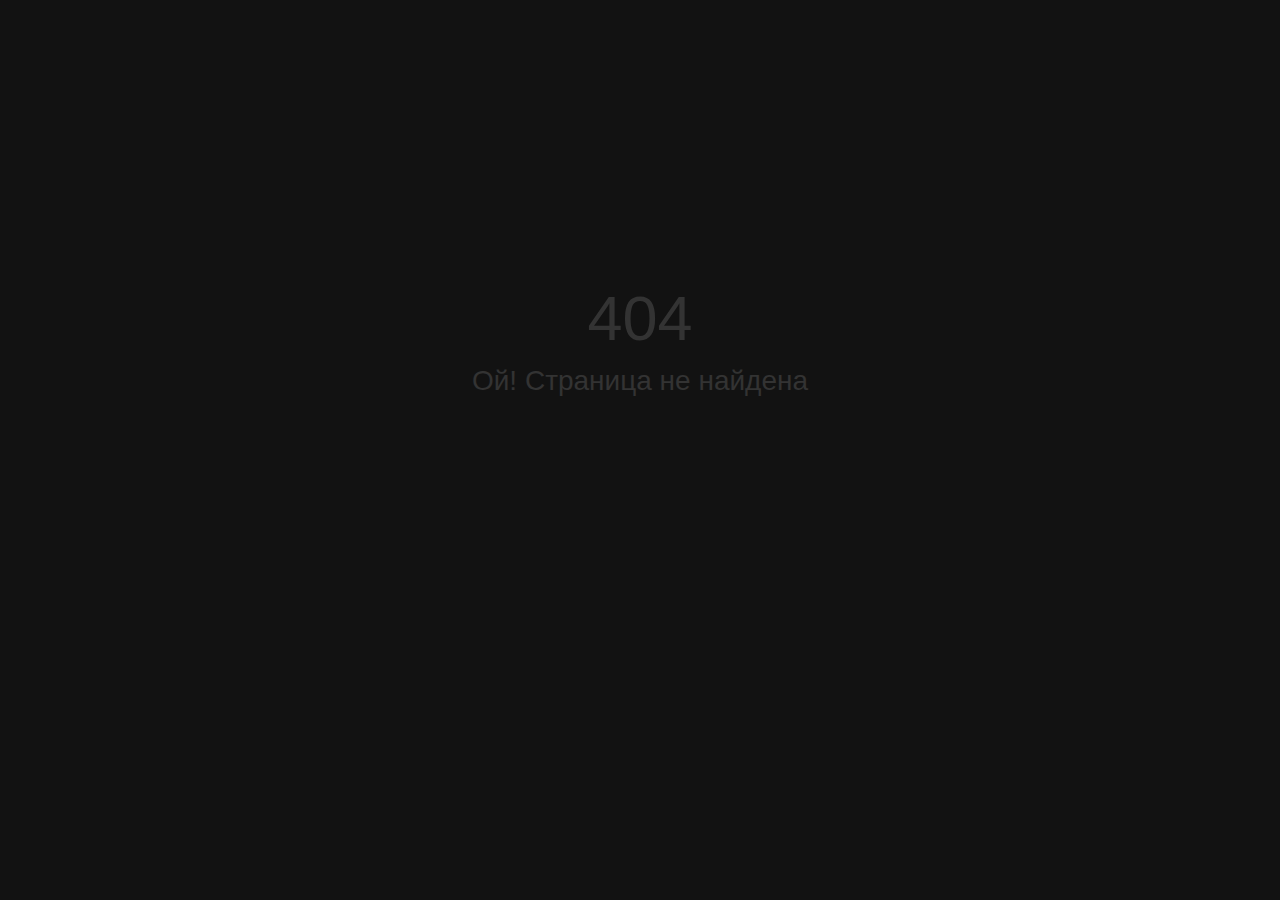
<file: simulator__error404_.html>
﻿<!DOCTYPE html>
<html>
  <head>
    <title>Simulator (error404)</title>
    <meta http-equiv="X-UA-Compatible" content="IE=edge"/>
    <meta http-equiv="content-type" content="text/html; charset=utf-8"/>
    <link href="resources/css/axure_rp_page.css" type="text/css" rel="stylesheet"/>
    <link href="data/styles.css" type="text/css" rel="stylesheet"/>
    <link href="files/simulator__error404_/styles.css" type="text/css" rel="stylesheet"/>
    <link href="https://fonts.googleapis.com" rel="preconnect"/>
    <link href="https://fonts.gstatic.com" rel="preconnect"/>
    <link href="https://fonts.googleapis.com/css2?family=Inter:wght@100..900&display=swap" rel="stylesheet"/>
    <script src="resources/scripts/jquery-3.7.1.min.js"></script>
    <script src="resources/scripts/axure/axQuery.js"></script>
    <script src="resources/scripts/axure/globals.js"></script>
    <script src="resources/scripts/axutils.js"></script>
    <script src="resources/scripts/axure/annotation.js"></script>
    <script src="resources/scripts/axure/axQuery.std.js"></script>
    <script src="resources/scripts/axure/doc.js"></script>
    <script src="resources/scripts/messagecenter.js"></script>
    <script src="resources/scripts/axure/events.js"></script>
    <script src="resources/scripts/axure/recording.js"></script>
    <script src="resources/scripts/axure/action.js"></script>
    <script src="resources/scripts/axure/expr.js"></script>
    <script src="resources/scripts/axure/geometry.js"></script>
    <script src="resources/scripts/axure/flyout.js"></script>
    <script src="resources/scripts/axure/model.js"></script>
    <script src="resources/scripts/axure/repeater.js"></script>
    <script src="resources/scripts/axure/sto.js"></script>
    <script src="resources/scripts/axure/utils.temp.js"></script>
    <script src="resources/scripts/axure/variables.js"></script>
    <script src="resources/scripts/axure/drag.js"></script>
    <script src="resources/scripts/axure/move.js"></script>
    <script src="resources/scripts/axure/visibility.js"></script>
    <script src="resources/scripts/axure/style.js"></script>
    <script src="resources/scripts/axure/adaptive.js"></script>
    <script src="resources/scripts/axure/tree.js"></script>
    <script src="resources/scripts/axure/init.temp.js"></script>
    <script src="resources/scripts/axure/legacy.js"></script>
    <script src="resources/scripts/axure/viewer.js"></script>
    <script src="resources/scripts/axure/math.js"></script>
    <script src="resources/scripts/axure/jquery.nicescroll.min.js"></script>
    <script src="data/document.js"></script>
    <script src="files/simulator__error404_/data.js"></script>
    <script type="text/javascript">
      $axure.utils.getTransparentGifPath = function() { return 'resources/images/transparent.gif'; };
      $axure.utils.getOtherPath = function() { return 'resources/Other.html'; };
      $axure.utils.getReloadPath = function() { return 'resources/reload.html'; };
    </script>
  </head>
  <body>
    <div id="base" class="">

      <!-- Unnamed (Rectangle) -->
      <div id="u64" class="ax_default box_3 transition notrs">
        <div id="u64_div" class=""></div>
        <div id="u64_text" class="text ">
          <p><span>404</span></p>
        </div>
      </div>

      <!-- Unnamed (Rectangle) -->
      <div id="u65" class="ax_default box_3 transition notrs">
        <div id="u65_div" class=""></div>
        <div id="u65_text" class="text ">
          <p><span>Ой! Страница не найдена </span></p>
        </div>
      </div>
    </div>
    <script src="resources/scripts/axure/ios.js"></script>
  </body>
</html>
</file>
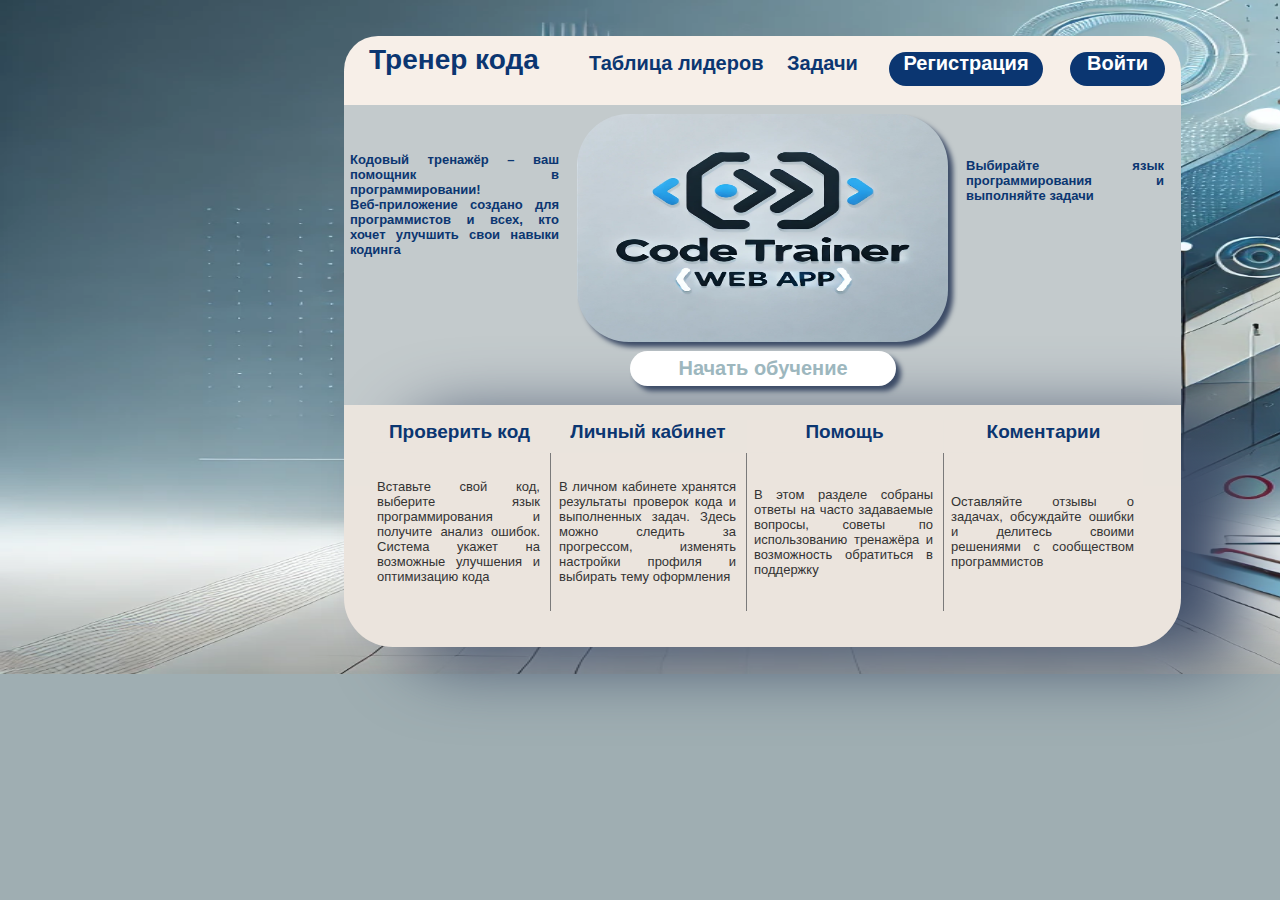
<file: resources/reload.html>
﻿<html>
	<head>
		<title></title>
	</head>
	<body>
	
	<script language="javascript">
	function getUrl() {
      var query = window.location.search.substring(1);
      var vars = query.split("&&&");
      for (var i=0;i<vars.length;i++) {
        var url = vars[i];
        return decodeURI(url).replace("html%23","html#");
      } 
    }

    var rel = '../';
    var url = getUrl();
    if (url.indexOf(":") > 0 && url.indexOf(":") < 10) rel = '';
	self.location.href = rel + url;
	</script>
	
	</body>
</html>
</file>
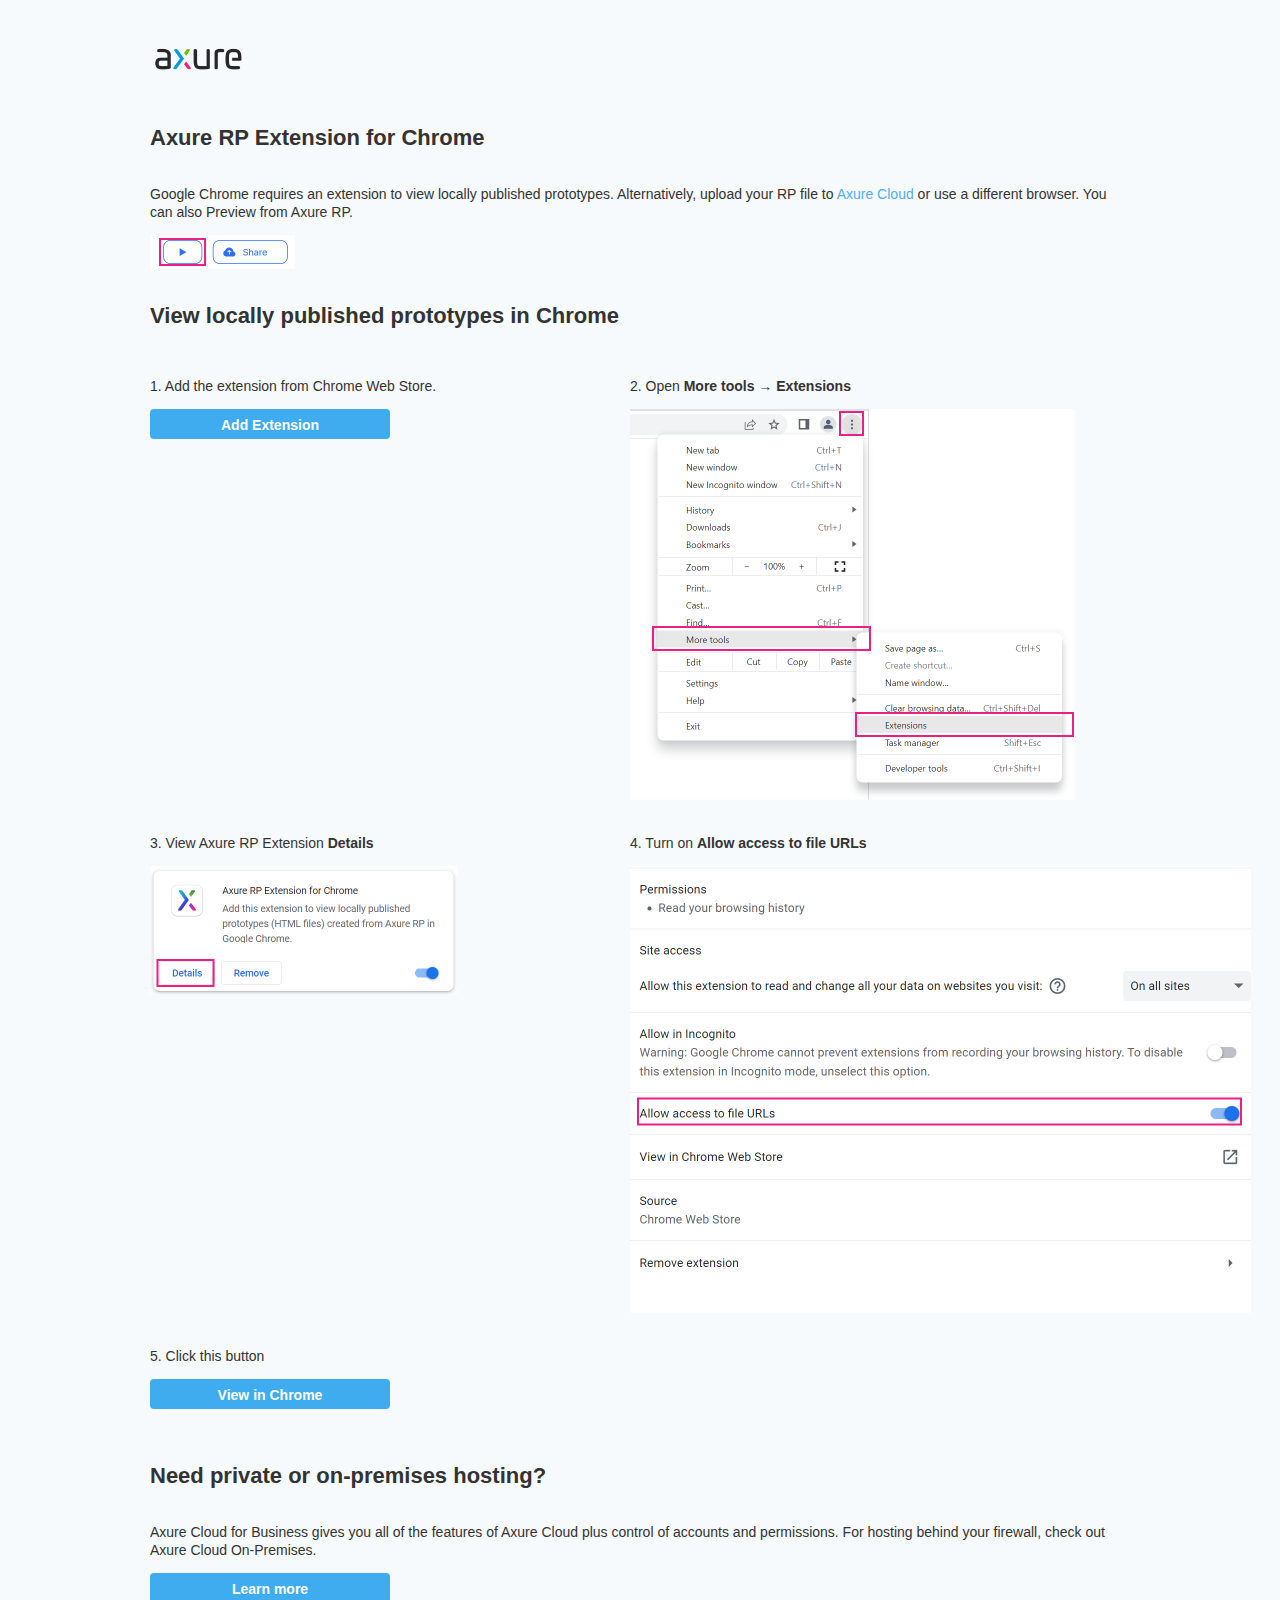
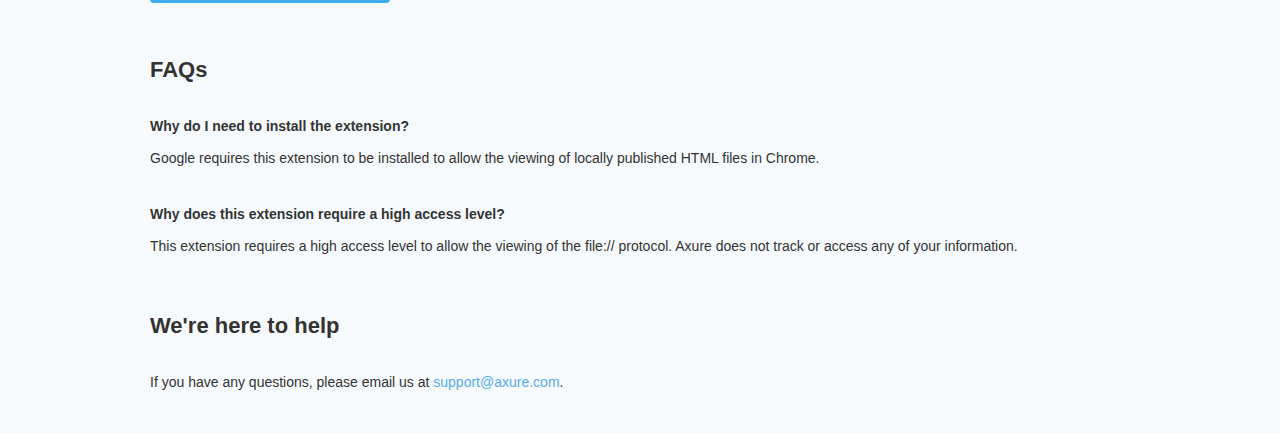
<file: resources/chrome/chrome.html>
﻿<html>
    <head>
        <title>Install the Axure RP Chrome Extension</title>
        <style type="text/css">
            * {
                font-family: "Source Sans Pro", sans-serif;
            }
            body {
                text-align: center;
                background-color: #f7fafc;
                color: #37465e;
            }
            p {
                font-size: 14px;
                line-height: 18px;
                color: #333333;
            }
            div.container {
                width: 980px;
                margin-left: auto;
                margin-right: auto;
                text-align: left;
            }
            a {
                text-decoration: none;
                color: #ffffff;
            }
            .button {
                display: block;
                width: 240px;
                height: 30px;
                padding: 2px 8px 2px 8px;
                border-radius: 4px;
                background-color: #3eacef;
                box-sizing: border-box;
                font-family: "Source Sans Pro SemiBold", "Source Sans Pro", sans-serif;
                font-weight: 600;
                color: #ffffff;
                text-align: center;
                font-size: 14px;
                line-height: 28px;
            }
            a:hover.button {
                background-color: #1482c5;
            }
            div.left {
                width: 400px;
                float: left;
                margin-right: 80px;
            }
            div.right {
                width: 400px;
                float: left;
            }
            div.buttonContainer {
                text-align: center;
            }
            .header {
                font-size: 22px;
                color: #333333;
                line-height: 50px;
                font-weight: bold;
            }
        </style>
    </head>
    <body>
        <div class="container">
            <br />
            <br />
            <img src="axure_logo.png" alt="axure" style="width: 100px" />
            <br />
            <br />
            <p class="header">
                Axure RP Extension for Chrome
            </p>
            <p>
                Google Chrome requires an extension to view locally published prototypes. Alternatively, upload your RP file to <a href="https://www.axure.cloud" style="color: #53ADE9">Axure Cloud</a> or use a different browser. You can also Preview from Axure RP.
</p>
            <img src="preview-rp.png" alt="preview" />
            <p class="header">
                View locally published prototypes in Chrome
            </p>
            <div class="left">
                <p>
                    1. Add the extension from Chrome Web Store.
                </p>
                <div class="buttonContainer">
                    <a class="button" href="https://chrome.google.com/webstore/detail/dogkpdfcklifaemcdfbildhcofnopogp"
                       target="_blank">Add Extension</a>
                </div>
            </div>
            <div class="right">
                <p>
                    2. Open <b>More tools → Extensions</b>
                </p>
                <img src="extensions.png" alt="extensions" />
            </div>
            <div style="clear: both; height: 20px;">&nbsp;</div>
            <div class="left">
                <p>
                    3. View Axure RP Extension <b>Details</b>
                </p>
                <img src="details.png" alt="extension details" />
            </div>
            <div class="right">
                <p>
                    4. Turn on <b>Allow access to file URLs</b>
                </p>
                <img src="allow-access.png" alt="allow access" />
            </div>
            <div style="clear: both; height: 20px;">&nbsp;</div>
            <div class="left">
                <p>
                    5. Click this button
                </p>
                <div class="buttonContainer">
                    <a class="button" href="../../start.html">View in Chrome</a>
                </div>
            </div>
            <div style="clear: both; height: 20px;">
            </div>
            <p class="header">
                Need private or on-premises hosting?
            </p>
            <p>
                Axure Cloud for Business gives you all of the features of Axure Cloud plus control of accounts and permissions. For hosting behind your firewall, check out Axure Cloud On-Premises.
            </p>
            <div class="buttonContainer">
                <a class="button" href="https://www.axure.com/axure-cloud#hosted">Learn more</a>
            </div>
            <div style="clear: both; height: 20px;"></div>
            <p class="header">
                FAQs
            </p>
            <p><b>Why do I need to install the extension?</b></p>
            <p>
                Google requires this extension to be installed to allow the viewing of locally published HTML files in Chrome.
            </p>
            <div style="clear: both; height: 10px;"></div>
            <p>
                <b>Why does this extension require a high access level?</b>
            </p>
            <p>
                This extension requires a high access level to allow the viewing of the file:// protocol. Axure does not track or access any of your information.
            </p>
            <div style="clear: both; height: 10px;"></div>
            <p class="header">
                We're here to help
            </p>
            <p>
                If you have any questions, please email us at <a href="mailto:support@axure.com" style="color: #53ADE9">support@axure.com</a>.
            </p>
            <div style="clear: both; height: 20px;"></div>
        </div>
    </body>
</html>
</file>
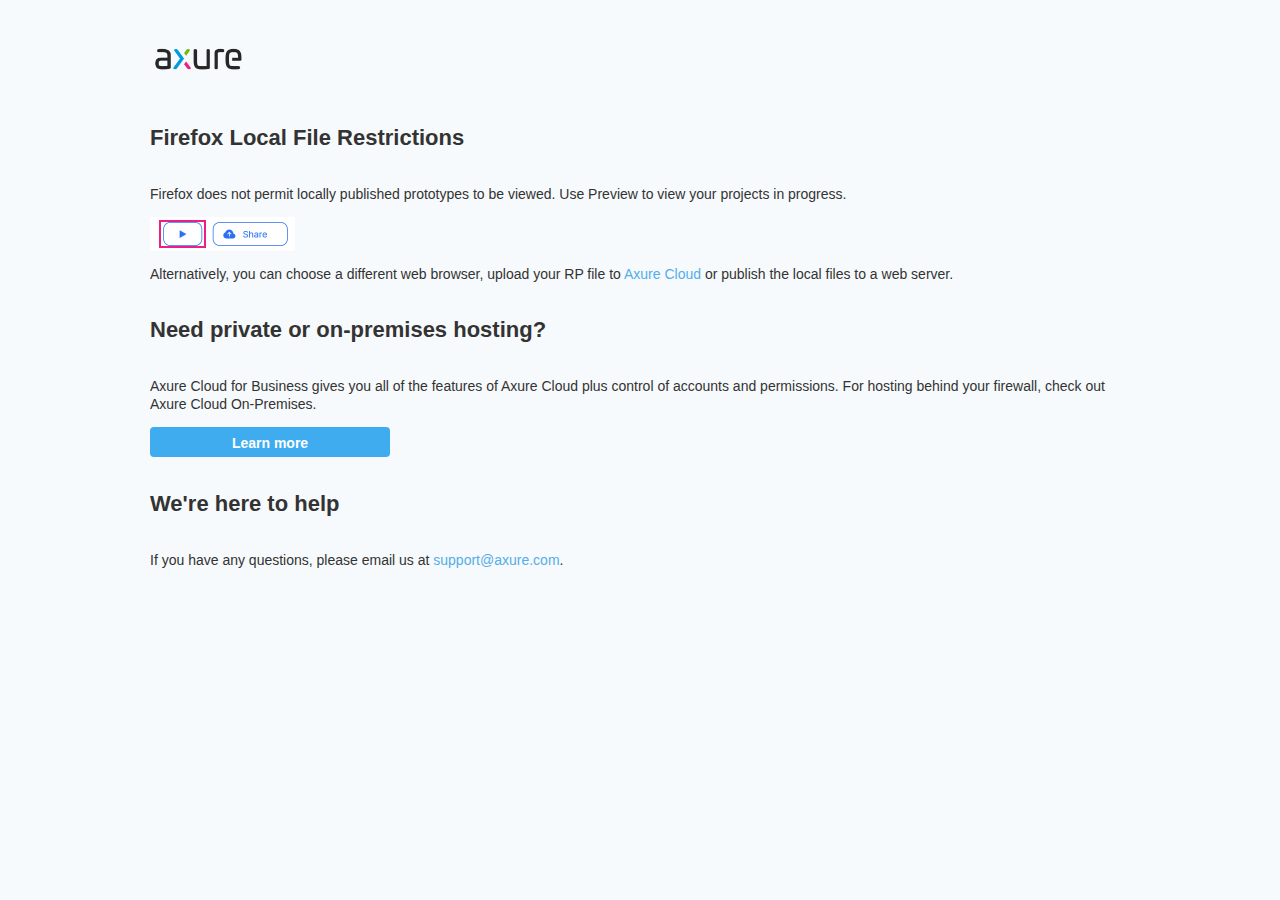
<file: resources/chrome/firefox.html>
<html>
<head>
    <title>Axure RP - Firefox Local File Restrictions</title>
        <style type="text/css">
            * {
                font-family: "Source Sans Pro", sans-serif;
            }

            body {
                text-align: center;
                background-color: #f7fafc;
                color: #37465e;
            }

            p {
                font-size: 14px;
                line-height: 18px;
                color: #333333;
            }

            div.container {
                width: 980px;
                margin-left: auto;
                margin-right: auto;
                text-align: left;
            }

            a {
                text-decoration: none;
                color: #ffffff;
            }

            .button {
                display: block;
                width: 240px;
                height: 30px;
                padding: 2px 8px 2px 8px;
                border-radius: 4px;
                background-color: #3eacef;
                box-sizing: border-box;
                font-family: "Source Sans Pro SemiBold", "Source Sans Pro", sans-serif;
                font-weight: 600;
                color: #ffffff;
                text-align: center;
                font-size: 14px;
                line-height: 28px;
            }

            a:hover.button {
                background-color: #1482c5;
            }

            div.buttonContainer {
                text-align: center;
            }

            .header {
                font-size: 22px;
                color: #333333;
                line-height: 50px;
                font-weight: bold;
            }
        </style>
    </head>
    <body>
        <div class="container">
            <br />
            <br />
            <img src="axure_logo.png" alt="axure" style="width: 100px" />
            <br />
            <br />
            <p class="header">
                Firefox Local File Restrictions
            </p>
            <p>
                Firefox does not permit locally published prototypes to be viewed. Use Preview to view your projects in progress.
            </p>
            <img src="preview-rp.png" alt="preview" />
            <p>
                Alternatively,  you can choose a different web browser, upload your RP file to <a href="https://app.axure.cloud" style="color: #53ADE9">Axure Cloud</a> or publish the local files to a web server.
            </p>
            <p class="header">
                Need private or on-premises hosting?
            </p>
            <p>
                Axure Cloud for Business gives you all of the features of Axure Cloud plus control of accounts and permissions. For hosting behind your firewall, check out Axure Cloud On-Premises.
            </p>
            <div class="buttonContainer">
                <a class="button" href="https://www.axure.com/axure-cloud#hosted">Learn more</a>
            </div>
            <p class="header">
                We're here to help
            </p>
            <p>
                If you have any questions, please email us at <a href="mailto:support@axure.com" style="color: #53ADE9 ">support@axure.com</a>.
            </p>
            <div style="clear: both; height: 20px;"></div>
        </div>
    </body>
</html>
</file>
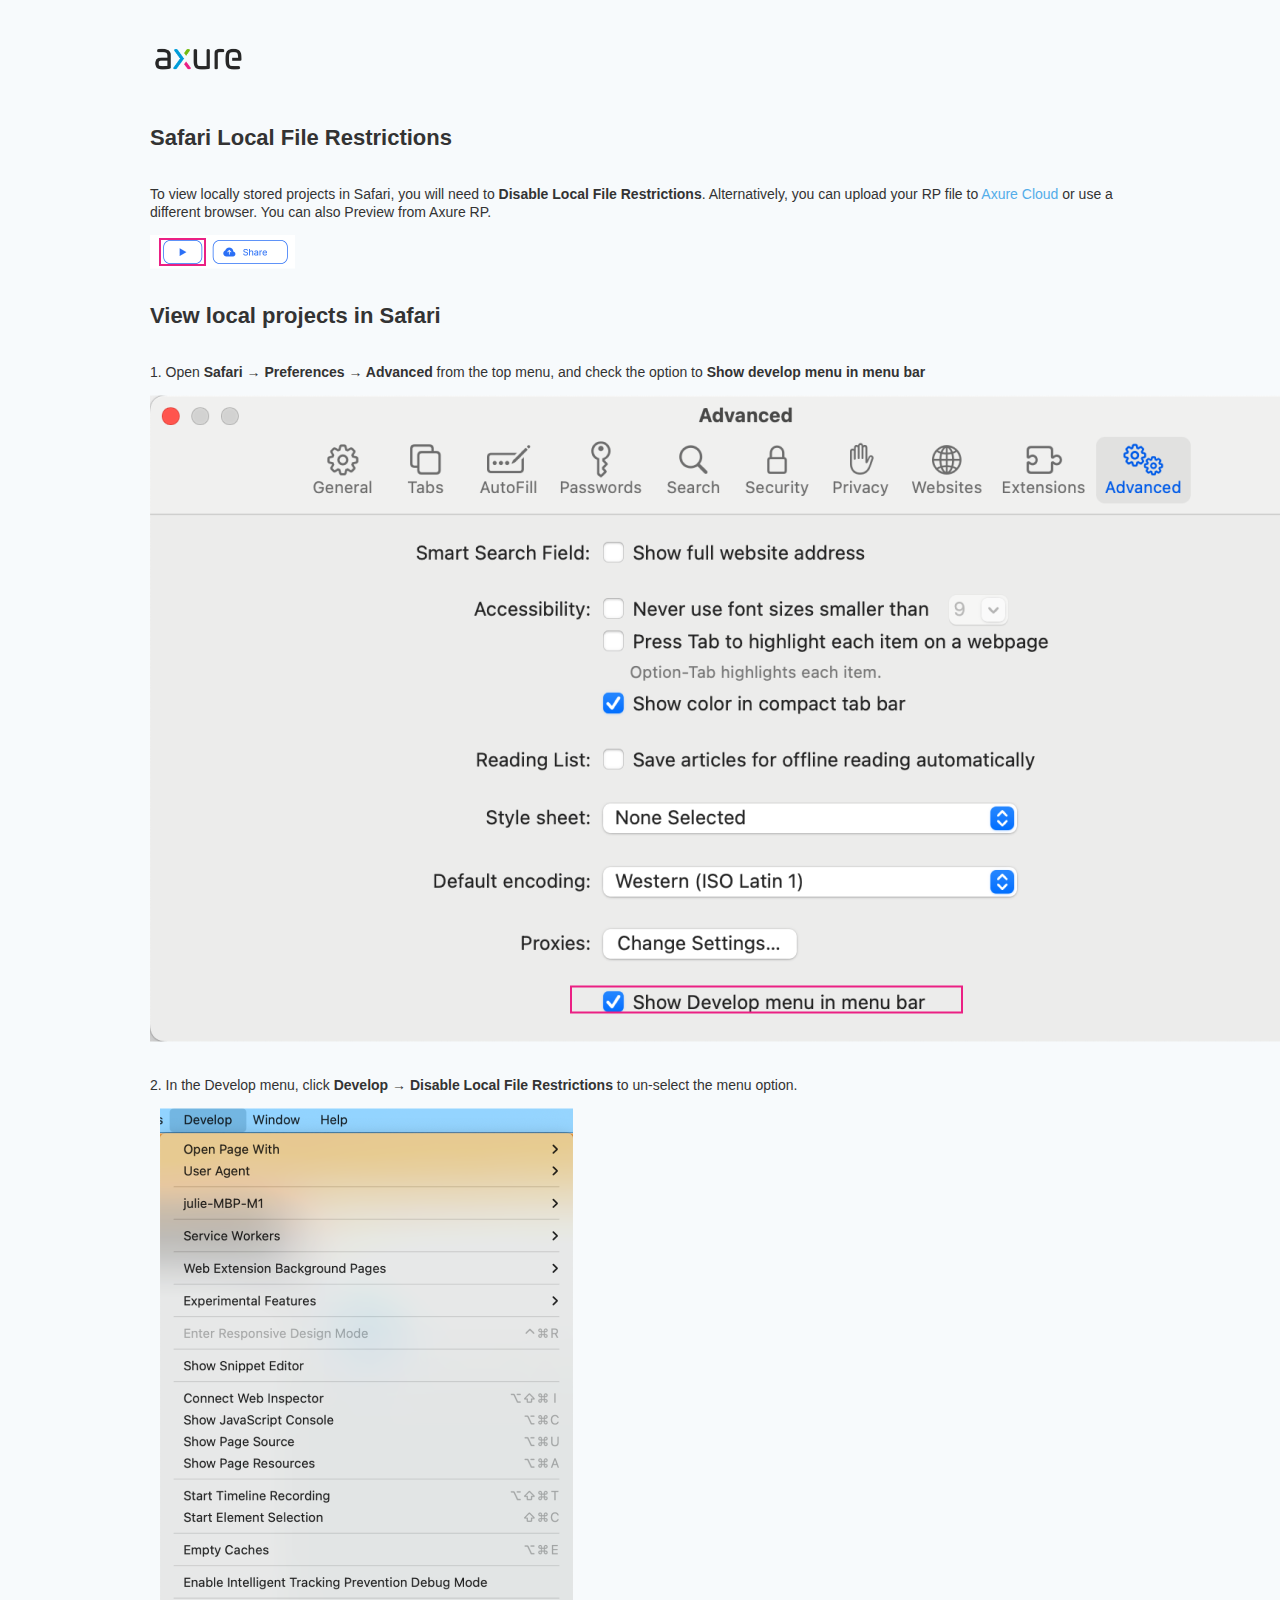
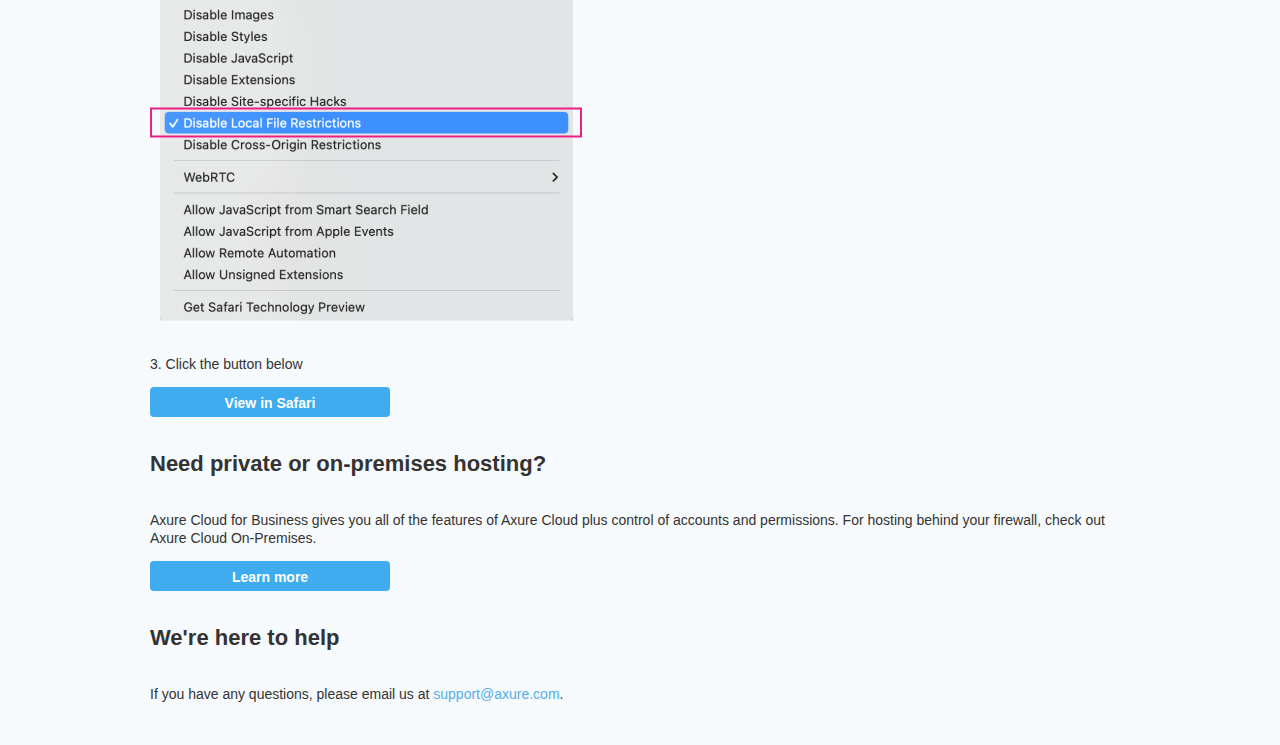
<file: resources/chrome/safari.html>
﻿<html>
    <head>
        <title>Axure RP - Safari Local File Restrictions</title>
        <style type="text/css">
            * {
                font-family: "Source Sans Pro", sans-serif;
            }

            body {
                text-align: center;
                background-color: #f7fafc;
                color: #37465e;
            }

            p {
                font-size: 14px;
                line-height: 18px;
                color: #333333;
            }

            div.container {
                width: 980px;
                margin-left: auto;
                margin-right: auto;
                text-align: left;
            }

            a {
                text-decoration: none;
                color: #ffffff;
            }

            .button {
                display: block;
                width: 240px;
                height: 30px;
                padding: 2px 8px 2px 8px;
                border-radius: 4px;
                background-color: #3eacef;
                box-sizing: border-box;
                font-family: "Source Sans Pro SemiBold", "Source Sans Pro", sans-serif;
                font-weight: 600;
                color: #ffffff;
                text-align: center;
                font-size: 14px;
                line-height: 28px;
            }

            a:hover.button {
                background-color: #1482c5;
            }

            div.buttonContainer {
                text-align: center;
            }

            .header {
                font-size: 22px;
                color: #333333;
                line-height: 50px;
                font-weight: bold;
            }
        </style>
    </head>
    <body>
        <div class="container">
            <br />
            <br />
            <img src="axure_logo.png" alt="axure" style="width: 100px" />
            <br />
            <br />
            <p class="header">
                Safari Local File Restrictions
            </p>
            <p>
                To view locally stored projects in Safari, you will need to <b>Disable Local File Restrictions</b>. Alternatively,
                you can upload your RP file to <a href="https://www.axure.cloud" style="color: #53ADE9">Axure Cloud</a> or use a different browser. You can also Preview from Axure RP.
            </p>
            <img src="preview-rp.png" alt="preview" />
            <p class="header">
                View local projects in Safari
            </p>
            <div>
                <p>
                    1. Open <b>Safari → Preferences → Advanced</b> from the top menu, and check the option to <b>Show develop menu in menu bar</b>
                </p>
                <img src="safari_advanced.png" alt="advanced" />
            </div>
            <div style="clear: both; height: 20px;">&nbsp;</div>
            <div class="">
                <p>
                    2. In the Develop menu, click <b>Develop → Disable Local File Restrictions</b> to un-select the menu option.
                </p>
                <img src="safari_restrictions.png" alt="extensions" />
            </div>
            <div style="clear: both; height: 20px;">&nbsp;</div>
            <p>
                3. Click the button below
            </p>
            <div class="buttonContainer">
                <a class="button" href="../../start.html">View in Safari</a>
            </div>
            <p class="header">
                Need private or on-premises hosting?
            </p>
            <p>
                Axure Cloud for Business gives you all of the features of Axure Cloud plus control of accounts and permissions. For hosting behind your firewall, check out Axure Cloud On-Premises.
            </p>
            <div class="buttonContainer">
                <a class="button" href="https://www.axure.com/axure-cloud#hosted">Learn more</a>
            </div>
            <p class="header">
                We're here to help
            </p>
            <p>
                If you have any questions, please email us at <a href="mailto:support@axure.com" style="color: #53ADE9 ">support@axure.com</a>.
            </p>
            <div style="clear: both; height: 20px;"></div>
        </div>
    </body>
</html>
</file>
<file: resources/css/axure_rp_page.css>
﻿/* so the window resize fires within a frame in IE7 */
html, body {
    height: 100%;
}

#zoomOverlay {
    position: fixed;
    top: 0;
    left: 0;
    width: 100%;
    height: 100%;
}

#dragOverlay {
    position: fixed;
    top: 0;
    left: 0;
    width: 100%;
    height: 100%;
    cursor: grab;
}

#dragOverlay.dragging__start {
    cursor: grabbing;
}

html.hideScroll::-webkit-scrollbar {
    display: none;
}

html.hideScroll {
    -ms-overflow-style: none;
    scrollbar-width: none;
}

.mobileFrameCursor div * {
    cursor: inherit !important;
}

a {
    color: inherit;
}

p {
    margin: 0px;
    text-rendering: optimizeLegibility;
    font-feature-settings: "kern" 1;
    -webkit-font-feature-settings: "kern";
    -moz-font-feature-settings: "kern";
    -moz-font-feature-settings: "kern=1";
    font-kerning: normal;
}

ul {
    margin:0px;
}

iframe {
    background: #FFFFFF;
}

/* to match IE with C, FF */
input {
    padding: 1px 0px 1px 0px;
    box-sizing: border-box;
    -moz-box-sizing: border-box;
}

input[type=text]::-ms-clear {
    width: 0;
    height: 0;
    display: none;
}

textarea {
    margin: 0px;
    box-sizing: border-box;
    -moz-box-sizing: border-box;
}

select option {
    color: initial;
}

.focused:focus, .selectedFocused:focus {
    outline: none;
}

div.intcases {
    font-family: 'Inter';
    font-size: 12px;
    text-align: left;
    border: 1px solid #e2e8f0;
    background: #FFF;
    z-index: 9999;
    visibility: hidden;
    position: absolute;
    padding: 0px;
    border-radius: 4px;
    white-space: pre-wrap;
    overflow-wrap: break-word;
    max-width: 250px;
    box-shadow: 0 4px 6px -1px rgb(0 0 0 / 0.1), 0 2px 4px -2px rgb(0 0 0 / 0.1);
}

div.intcaselink {
    cursor: pointer;
    padding: 3px 8px 3px 8px;
    margin: 5px;
    background: #FFF;
    border: 1px solid #CBD5E1;
    border-radius: 4px;
    color: #1E293B;
}

div.intcaselink:hover {
    background : #e5e7eb66;
}

div.refpageimage {
    position: absolute;
    left: 0px;
    top: 0px;
    font-size: 0px;
    width: 16px;
    height: 16px;
    cursor: pointer;
    background-image: url(images/newwindow.gif);
    background-repeat: no-repeat;
}

div.annnoteimage {
    position: absolute;
    left: 0px;
    top: 0px;
    font-size: 0px;
    /*width: 16px;
    height: 12px;*/
    cursor: help;
    /*background-image: url(images/note.gif);*/
    /*background-repeat: no-repeat;*/
    width: 13px;
    height: 12px;
    padding-top: 1px;
    text-align: center;
    background-color: #138CDD;
    -moz-box-shadow: 1px 1px 3px #aaa;
    -webkit-box-shadow: 1px 1px 3px #aaa;
    box-shadow: 1px 1px 3px #aaa;
}

div.annnoteline {
    display: inline-block;
    width: 9px;
    height: 1px;
    border-bottom: 1px solid white;
    margin-top: 1px;
}

div.annnotelabel {
    /*position: absolute;
    left: 0px;
    top: 0px;*/
    font-family: Helvetica,Arial;
    white-space: nowrap;
    
    padding-top: 1px;
    background-color: #fff849;
    font-size: 10px;
    font-weight: bold;
    line-height: 14px;
    margin-right: 3px;
    padding: 0px 4px;
    color: #000;

    -moz-box-shadow: 1px 1px 3px #aaa;
    -webkit-box-shadow: 1px 1px 3px #aaa;
    box-shadow: 1px 1px 3px #aaa;
}

div.annnote {
    display: flex;
    position: absolute;
    cursor: help;
    line-height: 14px;
}

.annotation {
    font-size: 12px;
    padding-left: 2px;
    margin-bottom: 5px;
}

.annotationName {
    /*font-size: 13px;
    font-weight: bold;
    margin-bottom: 3px;
    white-space: nowrap;*/

    font-family: 'Trebuchet MS';
    font-size: 14px;
    font-weight: bold;
    margin-bottom: 5px;
    white-space: nowrap;
}

.annotationValue {
    font-family: Arial, Helvetica, Sans-Serif;
    font-size: 12px;
    color: #4a4a4a;
    line-height: 21px;
    margin-bottom: 20px;
}

.noteLink {
    text-decoration: inherit;
    color: inherit;
}

.noteLink:hover {
    background-color: white;
}

/* this is a fix for the issue where dialogs jump around and takes the text-align from the body */
.dialogFix {
    position:absolute;
    text-align:left;
    border: 1px solid #8f949a;
}


@keyframes pulsate {
  from {
    box-shadow: 0 0 10px #15d6ba;
  }
  to {
    box-shadow: 0 0 20px #15d6ba;
  }
}

@-webkit-keyframes pulsate {
  from {
    -webkit-box-shadow: 0 0 10px #15d6ba;
    box-shadow: 0 0 10px #15d6ba;
  }
  to {
    -webkit-box-shadow: 0 0 20px #15d6ba;
    box-shadow: 0 0 20px #15d6ba;
  }
}
 
@-moz-keyframes pulsate {
  from {
    -moz-box-shadow: 0 0 10px #15d6ba;
    box-shadow: 0 0 10px #15d6ba;
  }
  to {
    -moz-box-shadow: 0 0 20px #15d6ba;
    box-shadow: 0 0 20px #15d6ba;
  }
}

.legacyPulsateBorder {
    /*border: 5px solid #15d6ba;
    margin: -5px;*/
    -moz-box-shadow: 0 0 10px 3px #75BB43;
    box-shadow: 0 0 10px 3px #75BB43;
}

.pulsateBorder {
  animation-name: pulsate;
  animation-timing-function: ease-in-out;
  animation-duration: 0.9s;
  animation-iteration-count: infinite;
  animation-direction: alternate;
  
  -webkit-animation-name: pulsate;
  -webkit-animation-timing-function: ease-in-out;
  -webkit-animation-duration: 0.9s;
  -webkit-animation-iteration-count: infinite;
  -webkit-animation-direction: alternate;

  -moz-animation-name: pulsate;
  -moz-animation-timing-function: ease-in-out;
  -moz-animation-duration: 0.9s;
  -moz-animation-iteration-count: infinite;
  -moz-animation-direction: alternate;
}

.ax_default_hidden, .ax_default_unplaced{
    display: none;
    visibility: hidden;
}

.widgetNoteSelected {
    -moz-box-shadow: 0 0 10px 3px #1482C5;
    box-shadow: 0 0 10px 3px #1482C5;
    /*-moz-box-shadow: 0 0 20px #3915d6;
    box-shadow: 0 0 20px #3915d6;*/
    /*border: 3px solid #3915d6;*/
    /*margin: -3px;*/
}


.singleImg {
    display: none;
    visibility: hidden;
}

.nopointer {
    pointer-events: none;
}

.nopointer > * {
    pointer-events: auto;
}

.bgImg {
    background-repeat: no-repeat;
    background-size: 100% 100%;
}

.transition * {
    transition: inherit;
}

.notrs, .notrs * {
    transition: none !important;
}

.nocrntl {
    border-top-left-radius : 0px !important;
}

.nocrntr {
    border-top-right-radius : 0px !important;
}

.nocrnbr {
    border-bottom-right-radius : 0px !important;
}

.nocrnbl {
    border-bottom-left-radius : 0px !important;
}

object.img {
    pointer-events: none;
    user-select: none;
}

.selected .btn_check {
    display:inherit;
}

.btn_check {
    display: none;
}

#ios-safari {
    overflow: auto;
    -webkit-overflow-scrolling: touch;
}

#ios-safari-html {
    display: block;
    overflow: auto;
    -webkit-overflow-scrolling: touch;
    position: absolute;
    top: 0;
    left: 0;
    right: 0;
    bottom: 0;
}

#ios-safari-fixed {
    position: absolute;
    pointer-events: none;
    width: initial;
}

#ios-safari-fixed div {
    pointer-events: auto;
}
</file>
<file: data/styles.css>
﻿.ax_default {
  font-family:"Arial Обычный", "Arial", sans-serif;
  font-weight:400;
  font-style:normal;
  font-size:13px;
  letter-spacing:normal;
  color:#333333;
  vertical-align:none;
  text-align:center;
  line-height:normal;
  text-transform:none;
}
.box_1 {
}
.box_2 {
}
.box_3 {
}
.ellipse {
}
.image {
}
.placeholder {
}
.button {
}
.primary_button {
  color:#FFFFFF;
}
.link_button {
  color:#1E98D7;
}
.heading_1 {
  font-family:"Arial Обычный", "Arial", sans-serif;
  font-weight:bold;
  font-style:normal;
  font-size:32px;
  text-align:left;
}
.heading_2 {
  font-family:"Arial Обычный", "Arial", sans-serif;
  font-weight:bold;
  font-style:normal;
  font-size:24px;
  text-align:left;
}
.heading_3 {
  font-family:"Arial Обычный", "Arial", sans-serif;
  font-weight:bold;
  font-style:normal;
  font-size:18px;
  text-align:left;
}
.heading_4 {
  font-family:"Arial Обычный", "Arial", sans-serif;
  font-weight:bold;
  font-style:normal;
  font-size:14px;
  text-align:left;
}
.heading_5 {
  font-family:"Arial Обычный", "Arial", sans-serif;
  font-weight:bold;
  font-style:normal;
  text-align:left;
}
.heading_6 {
  font-family:"Arial Обычный", "Arial", sans-serif;
  font-weight:bold;
  font-style:normal;
  font-size:10px;
  text-align:left;
}
.paragraph {
  text-align:left;
}
.text_field {
  color:#000000;
  text-align:left;
}
.text_area {
  color:#000000;
  text-align:left;
}
.droplist {
  color:#000000;
  text-align:left;
}
.table_cell {
}
.sticky_3 {
  text-align:left;
}
.form_hint {
  color:#999999;
}
.form_disabled {
}
.flow_shape {
}
textarea, select, input, button, div, svg { outline: none; }
</file>
<file: files/index/styles.css>
﻿body {
  margin:0px;
  background-color:rgba(159, 174, 178, 1);
  background-image:none;
  position:relative;
  left:-0px;
  width:1525px;
  margin-left:auto;
  margin-right:auto;
  text-align:left;
}
.form_sketch {
  border-color:transparent;
  background-color:transparent;
}
#base {
  position:absolute;
  z-index:0;
}
#u0 {
  border-width:0px;
  position:absolute;
  left:0px;
  top:-39px;
  width:1525px;
  height:713px;
  display:flex;
  transition:none;
}
#u0 .text {
  position:absolute;
  align-self:center;
  padding:2px 2px 2px 2px;
  box-sizing:border-box;
  width:100%;
}
#u0_img {
  border-width:0px;
  position:absolute;
  left:0px;
  top:0px;
  width:1525px;
  height:713px;
}
#u0_text {
  border-width:0px;
  word-wrap:break-word;
  text-transform:none;
  visibility:hidden;
}
#u1_div {
  border-width:0px;
  position:absolute;
  left:0px;
  top:0px;
  width:837px;
  height:495px;
  background:inherit;
  background-color:rgba(195, 202, 204, 1);
  border-radius:45px;
  filter:drop-shadow(none);
  transition:none;
}
#u1 {
  border-width:0px;
  position:absolute;
  left:344px;
  top:52px;
  width:837px;
  height:495px;
  display:flex;
  transition:none;
  transform-origin:50% 50%;
}
#u1 .text {
  position:absolute;
  align-self:center;
  padding:2px 2px 2px 2px;
  box-sizing:border-box;
  width:100%;
}
#u1_text {
  border-width:0px;
  word-wrap:break-word;
  text-transform:none;
  visibility:hidden;
}
#u2_div {
  border-width:0px;
  position:absolute;
  left:0px;
  top:0px;
  width:837px;
  height:242px;
  background:inherit;
  background-color:rgba(235, 228, 221, 1);
  border-radius:49px;
  filter:drop-shadow(61px 15px 35px rgba(60, 75, 102, 1));
  transition:none;
  color:#FFFF80;
}
#u2 {
  border-width:0px;
  position:absolute;
  left:344px;
  top:405px;
  width:837px;
  height:242px;
  display:flex;
  transition:none;
  transform-origin:50% 50%;
  color:#FFFF80;
}
#u2 .text {
  position:absolute;
  align-self:center;
  padding:2px 2px 2px 2px;
  box-sizing:border-box;
  width:100%;
}
#u2_text {
  border-width:0px;
  word-wrap:break-word;
  text-transform:none;
  visibility:hidden;
}
#u3_div {
  border-width:0px;
  position:absolute;
  left:0px;
  top:0px;
  width:837px;
  height:81px;
  background:inherit;
  background-color:rgba(234, 228, 221, 1);
  border-radius:0px;
  filter:drop-shadow(none);
  transition:none;
}
#u3 {
  border-width:0px;
  position:absolute;
  left:344px;
  top:405px;
  width:837px;
  height:81px;
  display:flex;
  transition:none;
  transform-origin:50% 50%;
}
#u3 .text {
  position:absolute;
  align-self:center;
  padding:2px 2px 2px 2px;
  box-sizing:border-box;
  width:100%;
}
#u3_text {
  border-width:0px;
  word-wrap:break-word;
  text-transform:none;
  visibility:hidden;
}
#u4_div {
  border-width:0px;
  position:absolute;
  left:0px;
  top:0px;
  width:837px;
  height:68px;
  background:inherit;
  background-color:rgba(247, 239, 232, 1);
  border-radius:69px;
  filter:drop-shadow(none);
  transition:none;
}
#u4 {
  border-width:0px;
  position:absolute;
  left:344px;
  top:36px;
  width:837px;
  height:68px;
  display:flex;
  transition:none;
  transform-origin:50% 50%;
}
#u4 .text {
  position:absolute;
  align-self:center;
  padding:2px 2px 2px 2px;
  box-sizing:border-box;
  width:100%;
}
#u4_text {
  border-width:0px;
  word-wrap:break-word;
  text-transform:none;
  visibility:hidden;
}
#u5_div {
  border-width:0px;
  position:absolute;
  left:0px;
  top:0px;
  width:837px;
  height:34px;
  background:inherit;
  background-color:rgba(247, 239, 232, 1);
  border-radius:0px;
  filter:drop-shadow(none);
  transition:none;
}
#u5 {
  border-width:0px;
  position:absolute;
  left:344px;
  top:71px;
  width:837px;
  height:34px;
  display:flex;
  transition:none;
  transform-origin:50% 50%;
}
#u5 .text {
  position:absolute;
  align-self:center;
  padding:2px 2px 2px 2px;
  box-sizing:border-box;
  width:100%;
}
#u5_text {
  border-width:0px;
  word-wrap:break-word;
  text-transform:none;
  visibility:hidden;
}
#u6_div {
  border-width:0px;
  position:absolute;
  left:0px;
  top:0px;
  width:208px;
  height:52px;
  background:inherit;
  background-color:rgba(255, 255, 255, 0);
  border-radius:0px;
  filter:drop-shadow(none);
  transition:none;
  font-family:"Poppins SemiBold", "Poppins", sans-serif;
  font-weight:600;
  font-style:normal;
  font-size:28px;
  color:#0B3671;
}
#u6 {
  border-width:0px;
  position:absolute;
  left:369px;
  top:44px;
  width:208px;
  height:52px;
  display:flex;
  transition:none;
  transform-origin:50% 50%;
  font-family:"Poppins SemiBold", "Poppins", sans-serif;
  font-weight:600;
  font-style:normal;
  font-size:28px;
  color:#0B3671;
}
#u6 .text {
  position:absolute;
  align-self:flex-start;
  padding:0px 0px 0px 0px;
  box-sizing:border-box;
  width:100%;
}
#u6_text {
  border-width:0px;
  word-wrap:break-word;
  text-transform:none;
}
#u7 {
  border-width:0px;
  position:absolute;
  left:577px;
  top:114px;
  width:371px;
  height:228px;
  display:flex;
  transition:none;
}
#u7 .text {
  position:absolute;
  align-self:center;
  padding:2px 2px 2px 2px;
  box-sizing:border-box;
  width:100%;
}
#u7_img {
  border-width:0px;
  position:absolute;
  left:0px;
  top:0px;
  width:381px;
  height:238px;
}
#u7_text {
  border-width:0px;
  word-wrap:break-word;
  text-transform:none;
  visibility:hidden;
}
#u8_div {
  border-width:0px;
  position:absolute;
  left:0px;
  top:0px;
  width:266px;
  height:35px;
  background:inherit;
  background-color:rgba(255, 255, 255, 1);
  border-radius:38px;
  filter:drop-shadow(5px 5px 2.5px rgba(60, 75, 102, 1));
  transition:none;
  font-family:"Arial Полужирный", "Arial Обычный", "Arial", sans-serif;
  font-weight:700;
  font-style:normal;
  font-size:20px;
  color:#9DB7BE;
  text-align:center;
}
#u8 {
  border-width:0px;
  position:absolute;
  left:630px;
  top:351px;
  width:266px;
  height:35px;
  display:flex;
  transition:none;
  transform-origin:50% 50%;
  font-family:"Arial Полужирный", "Arial Обычный", "Arial", sans-serif;
  font-weight:700;
  font-style:normal;
  font-size:20px;
  color:#9DB7BE;
  text-align:center;
}
#u8 .text {
  position:absolute;
  align-self:center;
  padding:0px 0px 0px 0px;
  box-sizing:border-box;
  width:100%;
}
#u8_text {
  border-width:0px;
  word-wrap:break-word;
  text-transform:none;
}
#u9_div {
  border-width:0px;
  position:absolute;
  left:0px;
  top:0px;
  width:154px;
  height:34px;
  background:inherit;
  background-color:rgba(11, 54, 113, 1);
  border-radius:32px;
  filter:drop-shadow(none);
  transition:none;
  font-family:"Poppins Bold", "Poppins", sans-serif;
  font-weight:700;
  font-style:normal;
  font-size:20px;
  color:#FFFFFF;
  text-align:center;
}
#u9 {
  border-width:0px;
  position:absolute;
  left:889px;
  top:52px;
  width:154px;
  height:34px;
  display:flex;
  transition:none;
  transform-origin:50% 50%;
  font-family:"Poppins Bold", "Poppins", sans-serif;
  font-weight:700;
  font-style:normal;
  font-size:20px;
  color:#FFFFFF;
  text-align:center;
}
#u9 .text {
  position:absolute;
  align-self:flex-start;
  padding:0px 0px 0px 0px;
  box-sizing:border-box;
  width:100%;
}
#u9_text {
  border-width:0px;
  word-wrap:break-word;
  text-transform:none;
}
#u10_div {
  border-width:0px;
  position:absolute;
  left:0px;
  top:0px;
  width:74px;
  height:30px;
  background:inherit;
  background-color:rgba(255, 255, 255, 0);
  border-radius:0px;
  filter:drop-shadow(none);
  transition:none;
  font-family:"Poppins Bold", "Poppins", sans-serif;
  font-weight:700;
  font-style:normal;
  font-size:20px;
  color:#0B3671;
}
#u10 {
  border-width:0px;
  position:absolute;
  left:787px;
  top:52px;
  width:74px;
  height:30px;
  display:flex;
  transition:none;
  transform-origin:50% 50%;
  font-family:"Poppins Bold", "Poppins", sans-serif;
  font-weight:700;
  font-style:normal;
  font-size:20px;
  color:#0B3671;
}
#u10 .text {
  position:absolute;
  align-self:flex-start;
  padding:0px 0px 0px 0px;
  box-sizing:border-box;
  width:100%;
}
#u10_text {
  border-width:0px;
  word-wrap:break-word;
  text-transform:none;
}
#u11_div {
  border-width:0px;
  position:absolute;
  left:0px;
  top:0px;
  width:170px;
  height:30px;
  background:inherit;
  background-color:rgba(255, 255, 255, 0);
  border-radius:0px;
  filter:drop-shadow(none);
  transition:none;
  font-family:"Poppins Bold", "Poppins", sans-serif;
  font-weight:700;
  font-style:normal;
  font-size:20px;
  color:#0B3671;
  text-align:center;
}
#u11 {
  border-width:0px;
  position:absolute;
  left:589px;
  top:52px;
  width:170px;
  height:30px;
  display:flex;
  transition:none;
  transform-origin:50% 50%;
  font-family:"Poppins Bold", "Poppins", sans-serif;
  font-weight:700;
  font-style:normal;
  font-size:20px;
  color:#0B3671;
  text-align:center;
}
#u11 .text {
  position:absolute;
  align-self:flex-start;
  padding:0px 0px 0px 0px;
  box-sizing:border-box;
  width:100%;
}
#u11_text {
  border-width:0px;
  white-space:nowrap;
  text-transform:none;
}
#u12_div {
  border-width:0px;
  position:absolute;
  left:0px;
  top:0px;
  width:95px;
  height:34px;
  background:inherit;
  background-color:rgba(11, 54, 113, 1);
  border-radius:32px;
  filter:drop-shadow(none);
  transition:none;
  font-family:"Poppins Bold", "Poppins", sans-serif;
  font-weight:700;
  font-style:normal;
  font-size:20px;
  color:#FFFFFF;
  text-align:center;
}
#u12 {
  border-width:0px;
  position:absolute;
  left:1070px;
  top:52px;
  width:95px;
  height:34px;
  display:flex;
  transition:none;
  transform-origin:50% 50%;
  font-family:"Poppins Bold", "Poppins", sans-serif;
  font-weight:700;
  font-style:normal;
  font-size:20px;
  color:#FFFFFF;
  text-align:center;
}
#u12 .text {
  position:absolute;
  align-self:flex-start;
  padding:0px 0px 0px 0px;
  box-sizing:border-box;
  width:100%;
}
#u12_text {
  border-width:0px;
  word-wrap:break-word;
  text-transform:none;
}
#u13 {
  border-width:0px;
  position:absolute;
  left:369px;
  top:419px;
  width:775px;
  height:217px;
}
#u14 {
  border-width:0px;
  position:absolute;
  left:0px;
  top:0px;
  width:181px;
  height:33px;
  display:flex;
  transition:none;
  font-family:"Poppins Bold", "Poppins", sans-serif;
  font-weight:700;
  font-style:normal;
  font-size:19px;
  color:#0B3671;
}
#u14 .text {
  position:absolute;
  align-self:flex-start;
  padding:2px 2px 2px 2px;
  box-sizing:border-box;
  width:100%;
}
#u14_img {
  border-width:0px;
  position:absolute;
  left:0px;
  top:0px;
  width:181px;
  height:33px;
}
#u14_text {
  border-width:0px;
  word-wrap:break-word;
  text-transform:none;
}
#u15 {
  border-width:0px;
  position:absolute;
  left:181px;
  top:0px;
  width:196px;
  height:33px;
  display:flex;
  transition:none;
  font-family:"Poppins Bold", "Poppins", sans-serif;
  font-weight:700;
  font-style:normal;
  font-size:19px;
  color:#0B3671;
}
#u15 .text {
  position:absolute;
  align-self:flex-start;
  padding:2px 2px 2px 2px;
  box-sizing:border-box;
  width:100%;
}
#u15_img {
  border-width:0px;
  position:absolute;
  left:0px;
  top:0px;
  width:196px;
  height:33px;
}
#u15_text {
  border-width:0px;
  word-wrap:break-word;
  text-transform:none;
}
#u16 {
  border-width:0px;
  position:absolute;
  left:377px;
  top:0px;
  width:197px;
  height:33px;
  display:flex;
  transition:none;
  font-family:"Poppins Bold", "Poppins", sans-serif;
  font-weight:700;
  font-style:normal;
  font-size:19px;
  color:#0B3671;
}
#u16 .text {
  position:absolute;
  align-self:flex-start;
  padding:2px 2px 2px 2px;
  box-sizing:border-box;
  width:100%;
}
#u16_img {
  border-width:0px;
  position:absolute;
  left:0px;
  top:0px;
  width:197px;
  height:33px;
}
#u16_text {
  border-width:0px;
  word-wrap:break-word;
  text-transform:none;
}
#u17 {
  border-width:0px;
  position:absolute;
  left:574px;
  top:0px;
  width:201px;
  height:33px;
  display:flex;
  transition:none;
  font-family:"Poppins Bold", "Poppins", sans-serif;
  font-weight:700;
  font-style:normal;
  font-size:19px;
  color:#0B3671;
}
#u17 .text {
  position:absolute;
  align-self:flex-start;
  padding:2px 2px 2px 2px;
  box-sizing:border-box;
  width:100%;
}
#u17_img {
  border-width:0px;
  position:absolute;
  left:0px;
  top:0px;
  width:201px;
  height:33px;
}
#u17_text {
  border-width:0px;
  word-wrap:break-word;
  text-transform:none;
}
#u18 {
  border-width:0px;
  position:absolute;
  left:0px;
  top:33px;
  width:181px;
  height:159px;
  display:flex;
  transition:none;
  font-family:"Poppins", sans-serif;
  font-weight:400;
  font-style:normal;
  text-align:justify;
  text-justify:inter-word;
}
#u18 .text {
  position:absolute;
  align-self:center;
  padding:0px 10px 0px 8px;
  box-sizing:border-box;
  width:100%;
}
#u18_img {
  border-width:0px;
  position:absolute;
  left:0px;
  top:0px;
  width:181px;
  height:159px;
}
#u18_text {
  border-width:0px;
  word-wrap:break-word;
  text-transform:none;
}
#u19 {
  border-width:0px;
  position:absolute;
  left:181px;
  top:33px;
  width:196px;
  height:159px;
  display:flex;
  transition:none;
  font-family:"Poppins", sans-serif;
  font-weight:400;
  font-style:normal;
  text-align:justify;
  text-justify:inter-word;
}
#u19 .text {
  position:absolute;
  align-self:center;
  padding:0px 10px 0px 9px;
  box-sizing:border-box;
  width:100%;
}
#u19_img {
  border-width:0px;
  position:absolute;
  left:0px;
  top:0px;
  width:196px;
  height:159px;
}
#u19_text {
  border-width:0px;
  word-wrap:break-word;
  text-transform:none;
}
#u20 {
  border-width:0px;
  position:absolute;
  left:377px;
  top:33px;
  width:197px;
  height:159px;
  display:flex;
  transition:none;
  font-family:"Poppins", sans-serif;
  font-weight:400;
  font-style:normal;
  text-align:justify;
  text-justify:inter-word;
}
#u20 .text {
  position:absolute;
  align-self:center;
  padding:0px 10px 0px 8px;
  box-sizing:border-box;
  width:100%;
}
#u20_img {
  border-width:0px;
  position:absolute;
  left:0px;
  top:0px;
  width:197px;
  height:159px;
}
#u20_text {
  border-width:0px;
  word-wrap:break-word;
  text-transform:none;
}
#u21 {
  border-width:0px;
  position:absolute;
  left:574px;
  top:33px;
  width:201px;
  height:159px;
  display:flex;
  transition:none;
  font-family:"Poppins", sans-serif;
  font-weight:400;
  font-style:normal;
  text-align:justify;
  text-justify:inter-word;
}
#u21 .text {
  position:absolute;
  align-self:center;
  padding:0px 10px 0px 8px;
  box-sizing:border-box;
  width:100%;
}
#u21_img {
  border-width:0px;
  position:absolute;
  left:0px;
  top:0px;
  width:201px;
  height:159px;
}
#u21_text {
  border-width:0px;
  word-wrap:break-word;
  text-transform:none;
}
#u22 {
  border-width:0px;
  position:absolute;
  left:0px;
  top:192px;
  width:181px;
  height:20px;
  display:flex;
  transition:none;
}
#u22 .text {
  position:absolute;
  align-self:center;
  padding:2px 2px 2px 2px;
  box-sizing:border-box;
  width:100%;
}
#u22_img {
  border-width:0px;
  position:absolute;
  left:0px;
  top:0px;
  width:181px;
  height:20px;
}
#u22_text {
  border-width:0px;
  word-wrap:break-word;
  text-transform:none;
  visibility:hidden;
}
#u23 {
  border-width:0px;
  position:absolute;
  left:181px;
  top:192px;
  width:196px;
  height:20px;
  display:flex;
  transition:none;
}
#u23 .text {
  position:absolute;
  align-self:center;
  padding:2px 2px 2px 2px;
  box-sizing:border-box;
  width:100%;
}
#u23_img {
  border-width:0px;
  position:absolute;
  left:0px;
  top:0px;
  width:196px;
  height:20px;
}
#u23_text {
  border-width:0px;
  word-wrap:break-word;
  text-transform:none;
  visibility:hidden;
}
#u24 {
  border-width:0px;
  position:absolute;
  left:377px;
  top:192px;
  width:197px;
  height:20px;
  display:flex;
  transition:none;
}
#u24 .text {
  position:absolute;
  align-self:center;
  padding:2px 2px 2px 2px;
  box-sizing:border-box;
  width:100%;
}
#u24_img {
  border-width:0px;
  position:absolute;
  left:0px;
  top:0px;
  width:197px;
  height:20px;
}
#u24_text {
  border-width:0px;
  word-wrap:break-word;
  text-transform:none;
  visibility:hidden;
}
#u25 {
  border-width:0px;
  position:absolute;
  left:574px;
  top:192px;
  width:201px;
  height:20px;
  display:flex;
  transition:none;
}
#u25 .text {
  position:absolute;
  align-self:center;
  padding:2px 2px 2px 2px;
  box-sizing:border-box;
  width:100%;
}
#u25_img {
  border-width:0px;
  position:absolute;
  left:0px;
  top:0px;
  width:201px;
  height:20px;
}
#u25_text {
  border-width:0px;
  word-wrap:break-word;
  text-transform:none;
  visibility:hidden;
}
#u26_div {
  border-width:0px;
  position:absolute;
  left:0px;
  top:0px;
  width:209px;
  height:152px;
  background:inherit;
  background-color:rgba(255, 255, 255, 0);
  border-radius:0px;
  filter:drop-shadow(none);
  transition:none;
  font-family:"Poppins Bold", "Poppins", sans-serif;
  font-weight:700;
  font-style:normal;
  font-size:13px;
  color:#0B3671;
  text-align:justify;
  text-justify:inter-word;
}
#u26 {
  border-width:0px;
  position:absolute;
  left:350px;
  top:152px;
  width:209px;
  height:152px;
  display:flex;
  transition:none;
  transform-origin:50% 50%;
  font-family:"Poppins Bold", "Poppins", sans-serif;
  font-weight:700;
  font-style:normal;
  font-size:13px;
  color:#0B3671;
  text-align:justify;
  text-justify:inter-word;
}
#u26 .text {
  position:absolute;
  align-self:flex-start;
  padding:0px 0px 0px 0px;
  box-sizing:border-box;
  width:100%;
}
#u26_text {
  border-width:0px;
  word-wrap:break-word;
  text-transform:none;
}
#u27_div {
  border-width:0px;
  position:absolute;
  left:0px;
  top:0px;
  width:209px;
  height:70px;
  background:inherit;
  background-color:rgba(255, 255, 255, 0);
  border-radius:0px;
  filter:drop-shadow(none);
  transition:none;
  font-family:"Poppins Bold", "Poppins", sans-serif;
  font-weight:700;
  font-style:normal;
  font-size:13px;
  color:#0B3671;
  text-align:justify;
  text-justify:inter-word;
}
#u27 {
  border-width:0px;
  position:absolute;
  left:966px;
  top:158px;
  width:209px;
  height:70px;
  display:flex;
  transition:none;
  transform-origin:50% 50%;
  font-family:"Poppins Bold", "Poppins", sans-serif;
  font-weight:700;
  font-style:normal;
  font-size:13px;
  color:#0B3671;
  text-align:justify;
  text-justify:inter-word;
}
#u27 .text {
  position:absolute;
  align-self:flex-start;
  padding:0px 11px 0px 0px;
  box-sizing:border-box;
  width:100%;
}
#u27_text {
  border-width:0px;
  word-wrap:break-word;
  text-transform:none;
}
</file>
<file: files/code_check/styles.css>
﻿body {
  margin:0px;
  background-image:none;
  position:relative;
  left:-0px;
  width:1524px;
  margin-left:auto;
  margin-right:auto;
  text-align:left;
}
.form_sketch {
  border-color:transparent;
  background-color:transparent;
}
#base {
  position:absolute;
  z-index:0;
}
#u28 {
  border-width:0px;
  position:absolute;
  left:0px;
  top:0px;
  width:1524px;
  height:701px;
  display:flex;
  transition:none;
}
#u28 .text {
  position:absolute;
  align-self:center;
  padding:2px 2px 2px 2px;
  box-sizing:border-box;
  width:100%;
}
#u28_img {
  border-width:0px;
  position:absolute;
  left:0px;
  top:0px;
  width:1524px;
  height:701px;
}
#u28_text {
  border-width:0px;
  word-wrap:break-word;
  text-transform:none;
  visibility:hidden;
}
#u29_input {
  position:absolute;
  left:0px;
  top:0px;
  width:917px;
  height:293px;
  padding:2px 2px 2px 2px;
  font-family:"Arial Обычный", "Arial", sans-serif;
  font-weight:400;
  font-style:normal;
  font-size:13px;
  letter-spacing:normal;
  color:#333333;
  vertical-align:none;
  text-align:left;
  text-transform:none;
  background-color:transparent;
  border-color:transparent;
  resize:none;
}
#u29_input.hint {
  position:absolute;
  left:0px;
  top:0px;
  width:917px;
  height:293px;
  padding:2px 2px 2px 2px;
  font-family:"Arial Обычный", "Arial", sans-serif;
  font-weight:400;
  font-style:normal;
  font-size:13px;
  letter-spacing:normal;
  color:#999999;
  vertical-align:none;
  text-align:left;
  text-transform:none;
  background-color:transparent;
  border-color:transparent;
  resize:none;
}
#u29_input.disabled {
  position:absolute;
  left:0px;
  top:0px;
  width:917px;
  height:293px;
  padding:2px 2px 2px 2px;
  font-family:"Arial Обычный", "Arial", sans-serif;
  font-weight:400;
  font-style:normal;
  font-size:13px;
  letter-spacing:normal;
  color:#333333;
  vertical-align:none;
  text-align:left;
  text-transform:none;
  background-color:transparent;
  border-color:transparent;
  resize:none;
}
#u29_input.hint.disabled {
  position:absolute;
  left:0px;
  top:0px;
  width:917px;
  height:293px;
  padding:2px 2px 2px 2px;
  font-family:"Arial Обычный", "Arial", sans-serif;
  font-weight:400;
  font-style:normal;
  font-size:13px;
  letter-spacing:normal;
  color:#999999;
  vertical-align:none;
  text-align:left;
  text-transform:none;
  background-color:transparent;
  border-color:transparent;
  resize:none;
}
#u29_div {
  border-width:0px;
  position:absolute;
  left:0px;
  top:0px;
  width:917px;
  height:293px;
  background:inherit;
  background-color:rgba(255, 255, 255, 1);
  box-sizing:border-box;
  border-width:1px;
  border-style:solid;
  border-color:rgba(121, 121, 121, 1);
  border-radius:0px;
  filter:drop-shadow(none);
  transition:none;
  color:#333333;
}
#u29 {
  border-width:0px;
  position:absolute;
  left:246px;
  top:14px;
  width:917px;
  height:293px;
  display:flex;
  transition:none;
  transform-origin:50% 50%;
  color:#333333;
}
#u29 .text {
  position:absolute;
  align-self:flex-start;
  padding:2px 2px 2px 2px;
  box-sizing:border-box;
  width:100%;
}
#u29_div.hint {
  border-width:0px;
  position:absolute;
  left:0px;
  top:0px;
  width:917px;
  height:293px;
  background:inherit;
  background-color:rgba(255, 255, 255, 1);
  box-sizing:border-box;
  border-width:1px;
  border-style:solid;
  border-color:rgba(121, 121, 121, 1);
  border-radius:0px;
  filter:drop-shadow(none);
  transition:none;
  color:#333333;
}
#u29.hint {
}
#u29_div.disabled {
  border-width:0px;
  position:absolute;
  left:0px;
  top:0px;
  width:917px;
  height:293px;
  background:inherit;
  background-color:rgba(240, 240, 240, 1);
  box-sizing:border-box;
  border-width:1px;
  border-style:solid;
  border-color:rgba(121, 121, 121, 1);
  border-radius:0px;
  filter:drop-shadow(none);
  transition:none;
  color:#333333;
}
#u29.disabled {
}
#u29_div.hint.disabled {
  border-width:0px;
  position:absolute;
  left:0px;
  top:0px;
  width:917px;
  height:293px;
  background:inherit;
  background-color:rgba(240, 240, 240, 1);
  box-sizing:border-box;
  border-width:1px;
  border-style:solid;
  border-color:rgba(121, 121, 121, 1);
  border-radius:0px;
  filter:drop-shadow(none);
  transition:none;
  color:#333333;
}
#u29.hint.disabled {
}
#u30_div {
  border-width:0px;
  position:absolute;
  left:0px;
  top:0px;
  width:320px;
  height:69px;
  background:inherit;
  background-color:rgba(11, 54, 113, 1);
  border-radius:80px;
  filter:drop-shadow(none);
  transition:none;
  font-family:"Arial Полужирный", "Arial Обычный", "Arial", sans-serif;
  font-weight:700;
  font-style:normal;
  color:#FFFFFF;
  text-align:center;
}
#u30 {
  border-width:0px;
  position:absolute;
  left:545px;
  top:571px;
  width:320px;
  height:69px;
  display:flex;
  transition:none;
  transform-origin:50% 50%;
  font-family:"Arial Полужирный", "Arial Обычный", "Arial", sans-serif;
  font-weight:700;
  font-style:normal;
  color:#FFFFFF;
  text-align:center;
}
#u30 .text {
  position:absolute;
  align-self:center;
  padding:0px 0px 0px 0px;
  box-sizing:border-box;
  width:100%;
}
#u30_text {
  border-width:0px;
  word-wrap:break-word;
  text-transform:none;
}
#u31_input {
  position:absolute;
  left:0px;
  top:0px;
  width:926px;
  height:213px;
  padding:2px 2px 2px 2px;
  font-family:"Arial Обычный", "Arial", sans-serif;
  font-weight:400;
  font-style:normal;
  font-size:13px;
  letter-spacing:normal;
  color:#000000;
  vertical-align:none;
  text-align:left;
  text-transform:none;
  background-color:transparent;
  border-color:transparent;
  resize:none;
}
#u31_input.hint {
  position:absolute;
  left:0px;
  top:0px;
  width:926px;
  height:213px;
  padding:2px 2px 2px 2px;
  font-family:"Arial Обычный", "Arial", sans-serif;
  font-weight:400;
  font-style:normal;
  font-size:13px;
  letter-spacing:normal;
  color:#999999;
  vertical-align:none;
  text-align:left;
  text-transform:none;
  background-color:transparent;
  border-color:transparent;
  resize:none;
}
#u31_input.disabled {
  position:absolute;
  left:0px;
  top:0px;
  width:926px;
  height:213px;
  padding:2px 2px 2px 2px;
  font-family:"Arial Обычный", "Arial", sans-serif;
  font-weight:400;
  font-style:normal;
  font-size:13px;
  letter-spacing:normal;
  color:#000000;
  vertical-align:none;
  text-align:left;
  text-transform:none;
  background-color:transparent;
  border-color:transparent;
  resize:none;
}
#u31_input.hint.disabled {
  position:absolute;
  left:0px;
  top:0px;
  width:926px;
  height:213px;
  padding:2px 2px 2px 2px;
  font-family:"Arial Обычный", "Arial", sans-serif;
  font-weight:400;
  font-style:normal;
  font-size:13px;
  letter-spacing:normal;
  color:#999999;
  vertical-align:none;
  text-align:left;
  text-transform:none;
  background-color:transparent;
  border-color:transparent;
  resize:none;
}
#u31_div {
  border-width:0px;
  position:absolute;
  left:0px;
  top:0px;
  width:926px;
  height:213px;
  background:inherit;
  background-color:rgba(255, 255, 255, 1);
  box-sizing:border-box;
  border-width:1px;
  border-style:solid;
  border-color:rgba(121, 121, 121, 1);
  border-radius:0px;
  filter:drop-shadow(none);
  transition:none;
}
#u31 {
  border-width:0px;
  position:absolute;
  left:246px;
  top:330px;
  width:926px;
  height:213px;
  display:flex;
  transition:none;
  transform-origin:50% 50%;
}
#u31 .text {
  position:absolute;
  align-self:flex-start;
  padding:2px 2px 2px 2px;
  box-sizing:border-box;
  width:100%;
}
#u31_div.hint {
  border-width:0px;
  position:absolute;
  left:0px;
  top:0px;
  width:926px;
  height:213px;
  background:inherit;
  background-color:rgba(255, 255, 255, 1);
  box-sizing:border-box;
  border-width:1px;
  border-style:solid;
  border-color:rgba(121, 121, 121, 1);
  border-radius:0px;
  filter:drop-shadow(none);
  transition:none;
}
#u31.hint {
}
#u31_div.disabled {
  border-width:0px;
  position:absolute;
  left:0px;
  top:0px;
  width:926px;
  height:213px;
  background:inherit;
  background-color:rgba(240, 240, 240, 1);
  box-sizing:border-box;
  border-width:1px;
  border-style:solid;
  border-color:rgba(121, 121, 121, 1);
  border-radius:0px;
  filter:drop-shadow(none);
  transition:none;
}
#u31.disabled {
}
#u31_div.hint.disabled {
  border-width:0px;
  position:absolute;
  left:0px;
  top:0px;
  width:926px;
  height:213px;
  background:inherit;
  background-color:rgba(240, 240, 240, 1);
  box-sizing:border-box;
  border-width:1px;
  border-style:solid;
  border-color:rgba(121, 121, 121, 1);
  border-radius:0px;
  filter:drop-shadow(none);
  transition:none;
}
#u31.hint.disabled {
}
</file>
<file: files/comments/styles.css>
﻿body {
  margin:0px;
  background-image:none;
  position:relative;
  left:-0px;
  width:1525px;
  margin-left:auto;
  margin-right:auto;
  text-align:left;
}
.form_sketch {
  border-color:transparent;
  background-color:transparent;
}
#base {
  position:absolute;
  z-index:0;
}
#u32 {
  border-width:0px;
  position:absolute;
  left:0px;
  top:0px;
  width:1525px;
  height:704px;
  display:flex;
  transition:none;
}
#u32 .text {
  position:absolute;
  align-self:center;
  padding:2px 2px 2px 2px;
  box-sizing:border-box;
  width:100%;
}
#u32_img {
  border-width:0px;
  position:absolute;
  left:0px;
  top:0px;
  width:1525px;
  height:704px;
}
#u32_text {
  border-width:0px;
  word-wrap:break-word;
  text-transform:none;
  visibility:hidden;
}
#u33_div {
  border-width:0px;
  position:absolute;
  left:0px;
  top:0px;
  width:509px;
  height:610px;
  background:inherit;
  background-color:rgba(227, 228, 221, 1);
  box-sizing:border-box;
  border-width:1px;
  border-style:solid;
  border-color:rgba(121, 121, 121, 1);
  border-radius:35px;
  filter:drop-shadow(none);
  transition:none;
}
#u33 {
  border-width:0px;
  position:absolute;
  left:508px;
  top:47px;
  width:509px;
  height:610px;
  display:flex;
  transition:none;
  transform-origin:50% 50%;
}
#u33 .text {
  position:absolute;
  align-self:center;
  padding:2px 2px 2px 2px;
  box-sizing:border-box;
  width:100%;
}
#u33_text {
  border-width:0px;
  word-wrap:break-word;
  text-transform:none;
  visibility:hidden;
}
#u34_div {
  border-width:0px;
  position:absolute;
  left:0px;
  top:0px;
  width:371px;
  height:43px;
  background:inherit;
  background-color:rgba(255, 255, 255, 1);
  box-sizing:border-box;
  border-width:1px;
  border-style:solid;
  border-color:rgba(121, 121, 121, 1);
  border-radius:0px;
  filter:drop-shadow(none);
  transition:none;
  text-align:left;
}
#u34 {
  border-width:0px;
  position:absolute;
  left:621px;
  top:168px;
  width:371px;
  height:43px;
  display:flex;
  transition:none;
  transform-origin:50% 50%;
  text-align:left;
}
#u34 .text {
  position:absolute;
  align-self:flex-start;
  padding:2px 2px 2px 2px;
  box-sizing:border-box;
  width:100%;
}
#u34_text {
  border-width:0px;
  word-wrap:break-word;
  text-transform:none;
}
#u35 {
  border-width:0px;
  position:absolute;
  left:533px;
  top:150px;
  width:73px;
  height:61px;
  display:flex;
  transition:none;
}
#u35 .text {
  position:absolute;
  align-self:center;
  padding:2px 2px 2px 2px;
  box-sizing:border-box;
  width:100%;
}
#u35_img {
  border-width:0px;
  position:absolute;
  left:0px;
  top:0px;
  width:73px;
  height:61px;
}
#u35_text {
  border-width:0px;
  word-wrap:break-word;
  text-transform:none;
}
#u36 {
  border-width:0px;
  position:absolute;
  left:533px;
  top:267px;
  width:73px;
  height:61px;
  display:flex;
  transition:none;
}
#u36 .text {
  position:absolute;
  align-self:center;
  padding:2px 2px 2px 2px;
  box-sizing:border-box;
  width:100%;
}
#u36_img {
  border-width:0px;
  position:absolute;
  left:0px;
  top:0px;
  width:73px;
  height:61px;
}
#u36_text {
  border-width:0px;
  word-wrap:break-word;
  text-transform:none;
}
#u37 {
  border-width:0px;
  position:absolute;
  left:533px;
  top:384px;
  width:73px;
  height:61px;
  display:flex;
  transition:none;
}
#u37 .text {
  position:absolute;
  align-self:center;
  padding:2px 2px 2px 2px;
  box-sizing:border-box;
  width:100%;
}
#u37_img {
  border-width:0px;
  position:absolute;
  left:0px;
  top:0px;
  width:73px;
  height:61px;
}
#u37_text {
  border-width:0px;
  word-wrap:break-word;
  text-transform:none;
}
#u38_div {
  border-width:0px;
  position:absolute;
  left:0px;
  top:0px;
  width:371px;
  height:91px;
  background:inherit;
  background-color:rgba(255, 255, 255, 1);
  box-sizing:border-box;
  border-width:1px;
  border-style:solid;
  border-color:rgba(121, 121, 121, 1);
  border-radius:0px;
  filter:drop-shadow(none);
  transition:none;
  text-align:left;
}
#u38 {
  border-width:0px;
  position:absolute;
  left:621px;
  top:274px;
  width:371px;
  height:91px;
  display:flex;
  transition:none;
  transform-origin:50% 50%;
  text-align:left;
}
#u38 .text {
  position:absolute;
  align-self:flex-start;
  padding:2px 2px 2px 2px;
  box-sizing:border-box;
  width:100%;
}
#u38_text {
  border-width:0px;
  word-wrap:break-word;
  text-transform:none;
}
#u39_div {
  border-width:0px;
  position:absolute;
  left:0px;
  top:0px;
  width:371px;
  height:91px;
  background:inherit;
  background-color:rgba(255, 255, 255, 1);
  box-sizing:border-box;
  border-width:1px;
  border-style:solid;
  border-color:rgba(121, 121, 121, 1);
  border-radius:0px;
  filter:drop-shadow(none);
  transition:none;
  text-align:left;
}
#u39 {
  border-width:0px;
  position:absolute;
  left:621px;
  top:415px;
  width:371px;
  height:91px;
  display:flex;
  transition:none;
  transform-origin:50% 50%;
  text-align:left;
}
#u39 .text {
  position:absolute;
  align-self:flex-start;
  padding:2px 2px 2px 2px;
  box-sizing:border-box;
  width:100%;
}
#u39_text {
  border-width:0px;
  word-wrap:break-word;
  text-transform:none;
  visibility:hidden;
}
#u40_div {
  border-width:0px;
  position:absolute;
  left:0px;
  top:0px;
  width:507px;
  height:8px;
  background:inherit;
  background-color:rgba(227, 228, 221, 1);
  border-radius:0px;
  filter:drop-shadow(-1px 4px 2.5px rgba(0, 0, 0, 0.34901960784313724));
  transition:none;
}
#u40 {
  border-width:0px;
  position:absolute;
  left:509px;
  top:83px;
  width:507px;
  height:8px;
  display:flex;
  transition:none;
  transform-origin:50% 50%;
}
#u40 .text {
  position:absolute;
  align-self:center;
  padding:2px 2px 2px 2px;
  box-sizing:border-box;
  width:100%;
}
#u40_text {
  border-width:0px;
  word-wrap:break-word;
  text-transform:none;
  visibility:hidden;
}
#u41_div {
  border-width:0px;
  position:absolute;
  left:0px;
  top:0px;
  width:153px;
  height:29px;
  background:inherit;
  background-color:rgba(255, 255, 255, 0);
  border-radius:0px;
  filter:drop-shadow(none);
  transition:none;
  font-family:"Arial Полужирный", "Arial Обычный", "Arial", sans-serif;
  font-weight:700;
  font-style:normal;
  font-size:25px;
  color:#2973A7;
}
#u41 {
  border-width:0px;
  position:absolute;
  left:686px;
  top:54px;
  width:153px;
  height:29px;
  display:flex;
  transition:none;
  transform-origin:50% 50%;
  font-family:"Arial Полужирный", "Arial Обычный", "Arial", sans-serif;
  font-weight:700;
  font-style:normal;
  font-size:25px;
  color:#2973A7;
}
#u41 .text {
  position:absolute;
  align-self:flex-start;
  padding:0px 0px 0px 0px;
  box-sizing:border-box;
  width:100%;
}
#u41_text {
  border-width:0px;
  word-wrap:break-word;
  text-transform:none;
}
#u42_input {
  position:absolute;
  left:0px;
  top:0px;
  width:300px;
  height:25px;
  padding:2px 2px 2px 2px;
  font-family:"Arial Обычный", "Arial", sans-serif;
  font-weight:400;
  font-style:normal;
  font-size:13px;
  letter-spacing:normal;
  color:#000000;
  vertical-align:none;
  text-align:left;
  text-transform:none;
  background-color:transparent;
  border-color:transparent;
}
#u42_input.hint {
  position:absolute;
  left:0px;
  top:0px;
  width:300px;
  height:25px;
  padding:2px 2px 2px 2px;
  font-family:"Arial Обычный", "Arial", sans-serif;
  font-weight:400;
  font-style:normal;
  font-size:13px;
  letter-spacing:normal;
  color:#999999;
  vertical-align:none;
  text-align:left;
  text-transform:none;
  background-color:transparent;
  border-color:transparent;
}
#u42_input.disabled {
  position:absolute;
  left:0px;
  top:0px;
  width:300px;
  height:25px;
  padding:2px 2px 2px 2px;
  font-family:"Arial Обычный", "Arial", sans-serif;
  font-weight:400;
  font-style:normal;
  font-size:13px;
  letter-spacing:normal;
  color:#000000;
  vertical-align:none;
  text-align:left;
  text-transform:none;
  background-color:transparent;
  border-color:transparent;
}
#u42_input.hint.disabled {
  position:absolute;
  left:0px;
  top:0px;
  width:300px;
  height:25px;
  padding:2px 2px 2px 2px;
  font-family:"Arial Обычный", "Arial", sans-serif;
  font-weight:400;
  font-style:normal;
  font-size:13px;
  letter-spacing:normal;
  color:#999999;
  vertical-align:none;
  text-align:left;
  text-transform:none;
  background-color:transparent;
  border-color:transparent;
}
#u42_div {
  border-width:0px;
  position:absolute;
  left:0px;
  top:0px;
  width:300px;
  height:25px;
  background:inherit;
  background-color:rgba(255, 255, 255, 1);
  box-sizing:border-box;
  border-width:1px;
  border-style:solid;
  border-color:rgba(121, 121, 121, 1);
  border-radius:0px;
  filter:drop-shadow(none);
  transition:none;
}
#u42 {
  border-width:0px;
  position:absolute;
  left:613px;
  top:587px;
  width:300px;
  height:25px;
  display:flex;
  transition:none;
  transform-origin:50% 50%;
}
#u42 .text {
  position:absolute;
  align-self:center;
  padding:2px 2px 2px 2px;
  box-sizing:border-box;
  width:100%;
}
#u42_div.hint {
  border-width:0px;
  position:absolute;
  left:0px;
  top:0px;
  width:300px;
  height:25px;
  background:inherit;
  background-color:rgba(255, 255, 255, 1);
  box-sizing:border-box;
  border-width:1px;
  border-style:solid;
  border-color:rgba(121, 121, 121, 1);
  border-radius:0px;
  filter:drop-shadow(none);
  transition:none;
}
#u42.hint {
}
#u42_div.disabled {
  border-width:0px;
  position:absolute;
  left:0px;
  top:0px;
  width:300px;
  height:25px;
  background:inherit;
  background-color:rgba(240, 240, 240, 1);
  box-sizing:border-box;
  border-width:1px;
  border-style:solid;
  border-color:rgba(121, 121, 121, 1);
  border-radius:0px;
  filter:drop-shadow(none);
  transition:none;
}
#u42.disabled {
}
#u42_div.hint.disabled {
  border-width:0px;
  position:absolute;
  left:0px;
  top:0px;
  width:300px;
  height:25px;
  background:inherit;
  background-color:rgba(240, 240, 240, 1);
  box-sizing:border-box;
  border-width:1px;
  border-style:solid;
  border-color:rgba(121, 121, 121, 1);
  border-radius:0px;
  filter:drop-shadow(none);
  transition:none;
}
#u42.hint.disabled {
}
</file>
<file: files/help/styles.css>
﻿body {
  margin:0px;
  background-image:none;
  position:relative;
  left:-0px;
  width:1524px;
  margin-left:auto;
  margin-right:auto;
  text-align:left;
}
.form_sketch {
  border-color:transparent;
  background-color:transparent;
}
#base {
  position:absolute;
  z-index:0;
}
#u43 {
  border-width:0px;
  position:absolute;
  left:0px;
  top:0px;
  width:1524px;
  height:701px;
  display:flex;
  transition:none;
}
#u43 .text {
  position:absolute;
  align-self:center;
  padding:2px 2px 2px 2px;
  box-sizing:border-box;
  width:100%;
}
#u43_img {
  border-width:0px;
  position:absolute;
  left:0px;
  top:0px;
  width:1524px;
  height:701px;
}
#u43_text {
  border-width:0px;
  word-wrap:break-word;
  text-transform:none;
  visibility:hidden;
}
#u44_div {
  border-width:0px;
  position:absolute;
  left:0px;
  top:0px;
  width:800px;
  height:511px;
  background:inherit;
  background-color:rgba(217, 213, 210, 1);
  box-sizing:border-box;
  border-width:1px;
  border-style:solid;
  border-color:rgba(121, 121, 121, 1);
  border-radius:34px;
  filter:drop-shadow(none);
  transition:none;
}
#u44 {
  border-width:0px;
  position:absolute;
  left:365px;
  top:151px;
  width:800px;
  height:511px;
  display:flex;
  transition:none;
  transform-origin:50% 50%;
}
#u44 .text {
  position:absolute;
  align-self:center;
  padding:2px 2px 2px 2px;
  box-sizing:border-box;
  width:100%;
}
#u44_text {
  border-width:0px;
  word-wrap:break-word;
  text-transform:none;
  visibility:hidden;
}
#u45_div {
  border-width:0px;
  position:absolute;
  left:0px;
  top:0px;
  width:800px;
  height:129px;
  background:inherit;
  background-color:rgba(217, 213, 210, 1);
  border-radius:1px;
  filter:drop-shadow(none);
  transition:none;
}
#u45 {
  border-width:0px;
  position:absolute;
  left:365px;
  top:126px;
  width:800px;
  height:129px;
  display:flex;
  transition:none;
  transform-origin:50% 50%;
}
#u45 .text {
  position:absolute;
  align-self:center;
  padding:2px 2px 2px 2px;
  box-sizing:border-box;
  width:100%;
}
#u45_text {
  border-width:0px;
  word-wrap:break-word;
  text-transform:none;
  visibility:hidden;
}
#u46_div {
  border-width:0px;
  position:absolute;
  left:0px;
  top:0px;
  width:201px;
  height:39px;
  background:inherit;
  background-color:rgba(11, 54, 113, 1);
  box-sizing:border-box;
  border-width:1px;
  border-style:solid;
  border-color:rgba(121, 121, 121, 1);
  border-radius:17px;
  filter:drop-shadow(none);
  transition:none;
  font-family:"Poppins", sans-serif;
  font-weight:400;
  font-style:normal;
  color:#FFFFFF;
}
#u46 {
  border-width:0px;
  position:absolute;
  left:471px;
  top:151px;
  width:201px;
  height:39px;
  display:flex;
  transition:none;
  transform-origin:50% 50%;
  font-family:"Poppins", sans-serif;
  font-weight:400;
  font-style:normal;
  color:#FFFFFF;
}
#u46 .text {
  position:absolute;
  align-self:center;
  padding:2px 2px 2px 2px;
  box-sizing:border-box;
  width:100%;
}
#u46_text {
  border-width:0px;
  word-wrap:break-word;
  text-transform:none;
}
#u47_div {
  border-width:0px;
  position:absolute;
  left:0px;
  top:0px;
  width:150px;
  height:25px;
  background:inherit;
  background-color:rgba(255, 255, 255, 1);
  box-sizing:border-box;
  border-width:1px;
  border-style:solid;
  border-color:rgba(121, 121, 121, 1);
  border-radius:8px;
  filter:drop-shadow(none);
  transition:none;
  text-align:left;
}
#u47 {
  border-width:0px;
  position:absolute;
  left:426px;
  top:230px;
  width:150px;
  height:25px;
  display:flex;
  transition:none;
  transform-origin:50% 50%;
  text-align:left;
}
#u47 .text {
  position:absolute;
  align-self:flex-start;
  padding:2px 2px 2px 2px;
  box-sizing:border-box;
  width:100%;
}
#u47_text {
  border-width:0px;
  word-wrap:break-word;
  text-transform:none;
}
#u48_div {
  border-width:0px;
  position:absolute;
  left:0px;
  top:0px;
  width:201px;
  height:39px;
  background:inherit;
  background-color:rgba(11, 54, 113, 1);
  box-sizing:border-box;
  border-width:1px;
  border-style:solid;
  border-color:rgba(121, 121, 121, 1);
  border-radius:17px;
  filter:drop-shadow(none);
  transition:none;
  font-family:"Poppins", sans-serif;
  font-weight:400;
  font-style:normal;
  color:#FFFFFF;
}
#u48 {
  border-width:0px;
  position:absolute;
  left:831px;
  top:151px;
  width:201px;
  height:39px;
  display:flex;
  transition:none;
  transform-origin:50% 50%;
  font-family:"Poppins", sans-serif;
  font-weight:400;
  font-style:normal;
  color:#FFFFFF;
}
#u48 .text {
  position:absolute;
  align-self:center;
  padding:2px 2px 2px 2px;
  box-sizing:border-box;
  width:100%;
}
#u48_text {
  border-width:0px;
  word-wrap:break-word;
  text-transform:none;
}
#u49_div {
  border-width:0px;
  position:absolute;
  left:0px;
  top:0px;
  width:168px;
  height:25px;
  background:inherit;
  background-color:rgba(255, 255, 255, 1);
  box-sizing:border-box;
  border-width:1px;
  border-style:solid;
  border-color:rgba(121, 121, 121, 1);
  border-radius:8px;
  filter:drop-shadow(none);
  transition:none;
  text-align:left;
}
#u49 {
  border-width:0px;
  position:absolute;
  left:437px;
  top:300px;
  width:168px;
  height:25px;
  display:flex;
  transition:none;
  transform-origin:50% 50%;
  text-align:left;
}
#u49 .text {
  position:absolute;
  align-self:flex-start;
  padding:2px 2px 2px 2px;
  box-sizing:border-box;
  width:100%;
}
#u49_text {
  border-width:0px;
  word-wrap:break-word;
  text-transform:none;
}
#u50_div {
  border-width:0px;
  position:absolute;
  left:0px;
  top:0px;
  width:324px;
  height:42px;
  background:inherit;
  background-color:rgba(255, 255, 255, 1);
  box-sizing:border-box;
  border-width:1px;
  border-style:solid;
  border-color:rgba(121, 121, 121, 1);
  border-radius:8px;
  filter:drop-shadow(none);
  transition:none;
  text-align:left;
}
#u50 {
  border-width:0px;
  position:absolute;
  left:715px;
  top:271px;
  width:324px;
  height:42px;
  display:flex;
  transition:none;
  transform-origin:50% 50%;
  text-align:left;
}
#u50 .text {
  position:absolute;
  align-self:flex-start;
  padding:2px 2px 2px 2px;
  box-sizing:border-box;
  width:100%;
}
#u50_text {
  border-width:0px;
  word-wrap:break-word;
  text-transform:none;
}
#u51_div {
  border-width:0px;
  position:absolute;
  left:0px;
  top:0px;
  width:225px;
  height:26px;
  background:inherit;
  background-color:rgba(255, 255, 255, 1);
  box-sizing:border-box;
  border-width:1px;
  border-style:solid;
  border-color:rgba(121, 121, 121, 1);
  border-radius:8px;
  filter:drop-shadow(none);
  transition:none;
  text-align:left;
}
#u51 {
  border-width:0px;
  position:absolute;
  left:521px;
  top:370px;
  width:225px;
  height:26px;
  display:flex;
  transition:none;
  transform-origin:50% 50%;
  text-align:left;
}
#u51 .text {
  position:absolute;
  align-self:flex-start;
  padding:2px 2px 2px 2px;
  box-sizing:border-box;
  width:100%;
}
#u51_text {
  border-width:0px;
  word-wrap:break-word;
  text-transform:none;
}
#u52_input {
  position:absolute;
  left:0px;
  top:0px;
  width:680px;
  height:53px;
  padding:2px 2px 2px 2px;
  font-family:"Arial Обычный", "Arial", sans-serif;
  font-weight:400;
  font-style:normal;
  font-size:13px;
  letter-spacing:normal;
  color:#000000;
  vertical-align:none;
  text-align:left;
  text-transform:none;
  background-color:transparent;
  border-color:transparent;
  resize:none;
}
#u52_input.hint {
  position:absolute;
  left:0px;
  top:0px;
  width:680px;
  height:53px;
  padding:2px 2px 2px 2px;
  font-family:"Arial Обычный", "Arial", sans-serif;
  font-weight:400;
  font-style:normal;
  font-size:13px;
  letter-spacing:normal;
  color:#999999;
  vertical-align:none;
  text-align:left;
  text-transform:none;
  background-color:transparent;
  border-color:transparent;
  resize:none;
}
#u52_input.disabled {
  position:absolute;
  left:0px;
  top:0px;
  width:680px;
  height:53px;
  padding:2px 2px 2px 2px;
  font-family:"Arial Обычный", "Arial", sans-serif;
  font-weight:400;
  font-style:normal;
  font-size:13px;
  letter-spacing:normal;
  color:#000000;
  vertical-align:none;
  text-align:left;
  text-transform:none;
  background-color:transparent;
  border-color:transparent;
  resize:none;
}
#u52_input.hint.disabled {
  position:absolute;
  left:0px;
  top:0px;
  width:680px;
  height:53px;
  padding:2px 2px 2px 2px;
  font-family:"Arial Обычный", "Arial", sans-serif;
  font-weight:400;
  font-style:normal;
  font-size:13px;
  letter-spacing:normal;
  color:#999999;
  vertical-align:none;
  text-align:left;
  text-transform:none;
  background-color:transparent;
  border-color:transparent;
  resize:none;
}
#u52_div {
  border-width:0px;
  position:absolute;
  left:0px;
  top:0px;
  width:680px;
  height:53px;
  background:inherit;
  background-color:rgba(255, 255, 255, 1);
  box-sizing:border-box;
  border-width:1px;
  border-style:solid;
  border-color:rgba(121, 121, 121, 1);
  border-radius:0px;
  filter:drop-shadow(none);
  transition:none;
}
#u52 {
  border-width:0px;
  position:absolute;
  left:407px;
  top:546px;
  width:680px;
  height:53px;
  display:flex;
  transition:none;
  transform-origin:50% 50%;
}
#u52 .text {
  position:absolute;
  align-self:flex-start;
  padding:2px 2px 2px 2px;
  box-sizing:border-box;
  width:100%;
}
#u52_div.hint {
  border-width:0px;
  position:absolute;
  left:0px;
  top:0px;
  width:680px;
  height:53px;
  background:inherit;
  background-color:rgba(255, 255, 255, 1);
  box-sizing:border-box;
  border-width:1px;
  border-style:solid;
  border-color:rgba(121, 121, 121, 1);
  border-radius:0px;
  filter:drop-shadow(none);
  transition:none;
}
#u52.hint {
}
#u52_div.disabled {
  border-width:0px;
  position:absolute;
  left:0px;
  top:0px;
  width:680px;
  height:53px;
  background:inherit;
  background-color:rgba(240, 240, 240, 1);
  box-sizing:border-box;
  border-width:1px;
  border-style:solid;
  border-color:rgba(121, 121, 121, 1);
  border-radius:0px;
  filter:drop-shadow(none);
  transition:none;
}
#u52.disabled {
}
#u52_div.hint.disabled {
  border-width:0px;
  position:absolute;
  left:0px;
  top:0px;
  width:680px;
  height:53px;
  background:inherit;
  background-color:rgba(240, 240, 240, 1);
  box-sizing:border-box;
  border-width:1px;
  border-style:solid;
  border-color:rgba(121, 121, 121, 1);
  border-radius:0px;
  filter:drop-shadow(none);
  transition:none;
}
#u52.hint.disabled {
}
#u53_div {
  border-width:0px;
  position:absolute;
  left:0px;
  top:0px;
  width:270px;
  height:25px;
  background:inherit;
  background-color:rgba(255, 255, 255, 1);
  box-sizing:border-box;
  border-width:1px;
  border-style:solid;
  border-color:rgba(121, 121, 121, 1);
  border-radius:8px;
  filter:drop-shadow(none);
  transition:none;
  text-align:left;
}
#u53 {
  border-width:0px;
  position:absolute;
  left:796px;
  top:411px;
  width:270px;
  height:25px;
  display:flex;
  transition:none;
  transform-origin:50% 50%;
  text-align:left;
}
#u53 .text {
  position:absolute;
  align-self:flex-start;
  padding:2px 2px 2px 2px;
  box-sizing:border-box;
  width:100%;
}
#u53_text {
  border-width:0px;
  word-wrap:break-word;
  text-transform:none;
}
#u54 {
  border-width:0px;
  position:absolute;
  left:407px;
  top:204px;
  width:710px;
  height:412px;
}
#u54_state0 {
  border-width:0px;
  position:absolute;
  left:0px;
  top:0px;
  width:710px;
  height:412px;
  -ms-overflow-x:hidden;
  overflow-x:hidden;
  -ms-overflow-y:hidden;
  overflow-y:hidden;
  background-image:none;
  border-radius:0px;
  -moz-box-shadow:none;
  -webkit-box-shadow:none;
  box-shadow:none;
}
#u54_state0_content {
  border-width:0px;
  position:absolute;
  left:0px;
  top:0px;
  width:1px;
  height:1px;
}
</file>
<file: files/personal_account/styles.css>
﻿body {
  margin:0px;
  background-image:none;
  position:relative;
  left:-0px;
  width:1523px;
  margin-left:auto;
  margin-right:auto;
  text-align:left;
}
.form_sketch {
  border-color:transparent;
  background-color:transparent;
}
#base {
  position:absolute;
  z-index:0;
}
#u55 {
  border-width:0px;
  position:absolute;
  left:0px;
  top:0px;
  width:1523px;
  height:704px;
  display:flex;
  transition:none;
}
#u55 .text {
  position:absolute;
  align-self:center;
  padding:2px 2px 2px 2px;
  box-sizing:border-box;
  width:100%;
}
#u55_img {
  border-width:0px;
  position:absolute;
  left:0px;
  top:0px;
  width:1523px;
  height:704px;
}
#u55_text {
  border-width:0px;
  word-wrap:break-word;
  text-transform:none;
  visibility:hidden;
}
#u56_div {
  border-width:0px;
  position:absolute;
  left:0px;
  top:0px;
  width:877px;
  height:636px;
  background:inherit;
  background-color:rgba(255, 255, 255, 1);
  box-sizing:border-box;
  border-width:1px;
  border-style:solid;
  border-color:rgba(121, 121, 121, 1);
  border-radius:30px;
  filter:drop-shadow(none);
  transition:none;
}
#u56 {
  border-width:0px;
  position:absolute;
  left:323px;
  top:34px;
  width:877px;
  height:636px;
  display:flex;
  transition:none;
  transform-origin:50% 50%;
}
#u56 .text {
  position:absolute;
  align-self:center;
  padding:2px 2px 2px 2px;
  box-sizing:border-box;
  width:100%;
}
#u56_text {
  border-width:0px;
  word-wrap:break-word;
  text-transform:none;
  visibility:hidden;
}
#u57_div {
  border-width:0px;
  position:absolute;
  left:0px;
  top:0px;
  width:877px;
  height:99px;
  background:inherit;
  background-color:rgba(242, 242, 242, 1);
  border-radius:33px;
  filter:drop-shadow(none);
  transition:none;
}
#u57 {
  border-width:0px;
  position:absolute;
  left:323px;
  top:34px;
  width:877px;
  height:99px;
  display:flex;
  transition:none;
  transform-origin:50% 50%;
}
#u57 .text {
  position:absolute;
  align-self:center;
  padding:2px 2px 2px 2px;
  box-sizing:border-box;
  width:100%;
}
#u57_text {
  border-width:0px;
  word-wrap:break-word;
  text-transform:none;
  visibility:hidden;
}
#u58_div {
  border-width:0px;
  position:absolute;
  left:0px;
  top:0px;
  width:877px;
  height:91px;
  background:inherit;
  background-color:rgba(242, 242, 242, 1);
  border-radius:0px;
  filter:drop-shadow(none);
  transition:none;
}
#u58 {
  border-width:0px;
  position:absolute;
  left:323px;
  top:84px;
  width:877px;
  height:91px;
  display:flex;
  transition:none;
  transform-origin:50% 50%;
}
#u58 .text {
  position:absolute;
  align-self:center;
  padding:2px 2px 2px 2px;
  box-sizing:border-box;
  width:100%;
}
#u58_text {
  border-width:0px;
  word-wrap:break-word;
  text-transform:none;
  visibility:hidden;
}
#u59 {
  border-width:0px;
  position:absolute;
  left:374px;
  top:192px;
  width:170px;
  height:150px;
  display:flex;
  transition:none;
}
#u59 .text {
  position:absolute;
  align-self:center;
  padding:2px 2px 2px 2px;
  box-sizing:border-box;
  width:100%;
}
#u59_img {
  border-width:0px;
  position:absolute;
  left:0px;
  top:0px;
  width:170px;
  height:150px;
}
#u59_text {
  border-width:0px;
  word-wrap:break-word;
  text-transform:none;
  visibility:hidden;
}
#u60_div {
  border-width:0px;
  position:absolute;
  left:0px;
  top:0px;
  width:97px;
  height:37px;
  background:inherit;
  background-color:rgba(255, 255, 255, 0);
  border-radius:0px;
  filter:drop-shadow(none);
  transition:none;
  font-family:"Poppins Bold", "Poppins", sans-serif;
  font-weight:700;
  font-style:normal;
  font-size:25px;
}
#u60 {
  border-width:0px;
  position:absolute;
  left:410px;
  top:352px;
  width:97px;
  height:37px;
  display:flex;
  transition:none;
  transform-origin:50% 50%;
  font-family:"Poppins Bold", "Poppins", sans-serif;
  font-weight:700;
  font-style:normal;
  font-size:25px;
}
#u60 .text {
  position:absolute;
  align-self:flex-start;
  padding:0px 0px 0px 0px;
  box-sizing:border-box;
  width:100%;
}
#u60_text {
  border-width:0px;
  white-space:nowrap;
  text-transform:none;
}
#u61_div {
  border-width:0px;
  position:absolute;
  left:0px;
  top:0px;
  width:218px;
  height:35px;
  background:inherit;
  background-color:rgba(255, 255, 255, 0);
  border-radius:0px;
  filter:drop-shadow(none);
  transition:none;
  font-family:"Poppins Bold", "Poppins", sans-serif;
  font-weight:700;
  font-style:normal;
  font-size:24px;
}
#u61 {
  border-width:0px;
  position:absolute;
  left:596px;
  top:174px;
  width:218px;
  height:35px;
  display:flex;
  transition:none;
  transform-origin:50% 50%;
  font-family:"Poppins Bold", "Poppins", sans-serif;
  font-weight:700;
  font-style:normal;
  font-size:24px;
}
#u61 .text {
  position:absolute;
  align-self:flex-start;
  padding:0px 0px 0px 0px;
  box-sizing:border-box;
  width:100%;
}
#u61_text {
  border-width:0px;
  white-space:nowrap;
  text-transform:none;
}
#u62_div {
  border-width:0px;
  position:absolute;
  left:0px;
  top:0px;
  width:220px;
  height:37px;
  background:inherit;
  background-color:rgba(255, 255, 255, 0);
  border-radius:0px;
  filter:drop-shadow(none);
  transition:none;
  font-family:"Poppins Bold", "Poppins", sans-serif;
  font-weight:700;
  font-style:normal;
  font-size:25px;
}
#u62 {
  border-width:0px;
  position:absolute;
  left:605px;
  top:309px;
  width:220px;
  height:37px;
  display:flex;
  transition:none;
  transform-origin:50% 50%;
  font-family:"Poppins Bold", "Poppins", sans-serif;
  font-weight:700;
  font-style:normal;
  font-size:25px;
}
#u62 .text {
  position:absolute;
  align-self:flex-start;
  padding:0px 0px 0px 0px;
  box-sizing:border-box;
  width:100%;
}
#u62_text {
  border-width:0px;
  white-space:nowrap;
  text-transform:none;
}
#u63 {
  border-width:0px;
  position:absolute;
  left:1022px;
  top:45px;
  width:158px;
  height:109px;
  display:flex;
  transition:none;
}
#u63 .text {
  position:absolute;
  align-self:center;
  padding:2px 2px 2px 2px;
  box-sizing:border-box;
  width:100%;
}
#u63_img {
  border-width:0px;
  position:absolute;
  left:0px;
  top:0px;
  width:168px;
  height:119px;
}
#u63_text {
  border-width:0px;
  word-wrap:break-word;
  text-transform:none;
  visibility:hidden;
}
</file>
<file: files/simulator__error404_/styles.css>
﻿body {
  margin:0px;
  background-color:rgba(18, 18, 18, 1);
  background-image:none;
  position:relative;
  left:-396px;
  width:422px;
  margin-left:auto;
  margin-right:auto;
  text-align:left;
}
.form_sketch {
  border-color:transparent;
  background-color:transparent;
}
#base {
  position:absolute;
  z-index:0;
}
#u64_div {
  border-width:0px;
  position:absolute;
  left:0px;
  top:0px;
  width:256px;
  height:133px;
  background:inherit;
  background-color:rgba(18, 18, 18, 1);
  border-radius:0px;
  filter:drop-shadow(none);
  transition:none;
  font-family:"Poppins", sans-serif;
  font-weight:400;
  font-style:normal;
  font-size:63px;
}
#u64 {
  border-width:0px;
  position:absolute;
  left:479px;
  top:251px;
  width:256px;
  height:133px;
  display:flex;
  transition:none;
  transform-origin:50% 50%;
  font-family:"Poppins", sans-serif;
  font-weight:400;
  font-style:normal;
  font-size:63px;
}
#u64 .text {
  position:absolute;
  align-self:center;
  padding:2px 2px 2px 2px;
  box-sizing:border-box;
  width:100%;
}
#u64_text {
  border-width:0px;
  word-wrap:break-word;
  text-transform:none;
}
#u65_div {
  border-width:0px;
  position:absolute;
  left:0px;
  top:0px;
  width:422px;
  height:41px;
  background:inherit;
  background-color:rgba(18, 18, 18, 1);
  border-radius:0px;
  filter:drop-shadow(none);
  transition:none;
  font-family:"Poppins", sans-serif;
  font-weight:400;
  font-style:normal;
  font-size:28px;
}
#u65 {
  border-width:0px;
  position:absolute;
  left:396px;
  top:360px;
  width:422px;
  height:41px;
  display:flex;
  transition:none;
  transform-origin:50% 50%;
  font-family:"Poppins", sans-serif;
  font-weight:400;
  font-style:normal;
  font-size:28px;
}
#u65 .text {
  position:absolute;
  align-self:center;
  padding:2px 2px 2px 2px;
  box-sizing:border-box;
  width:100%;
}
#u65_text {
  border-width:0px;
  word-wrap:break-word;
  text-transform:none;
}
</file>
